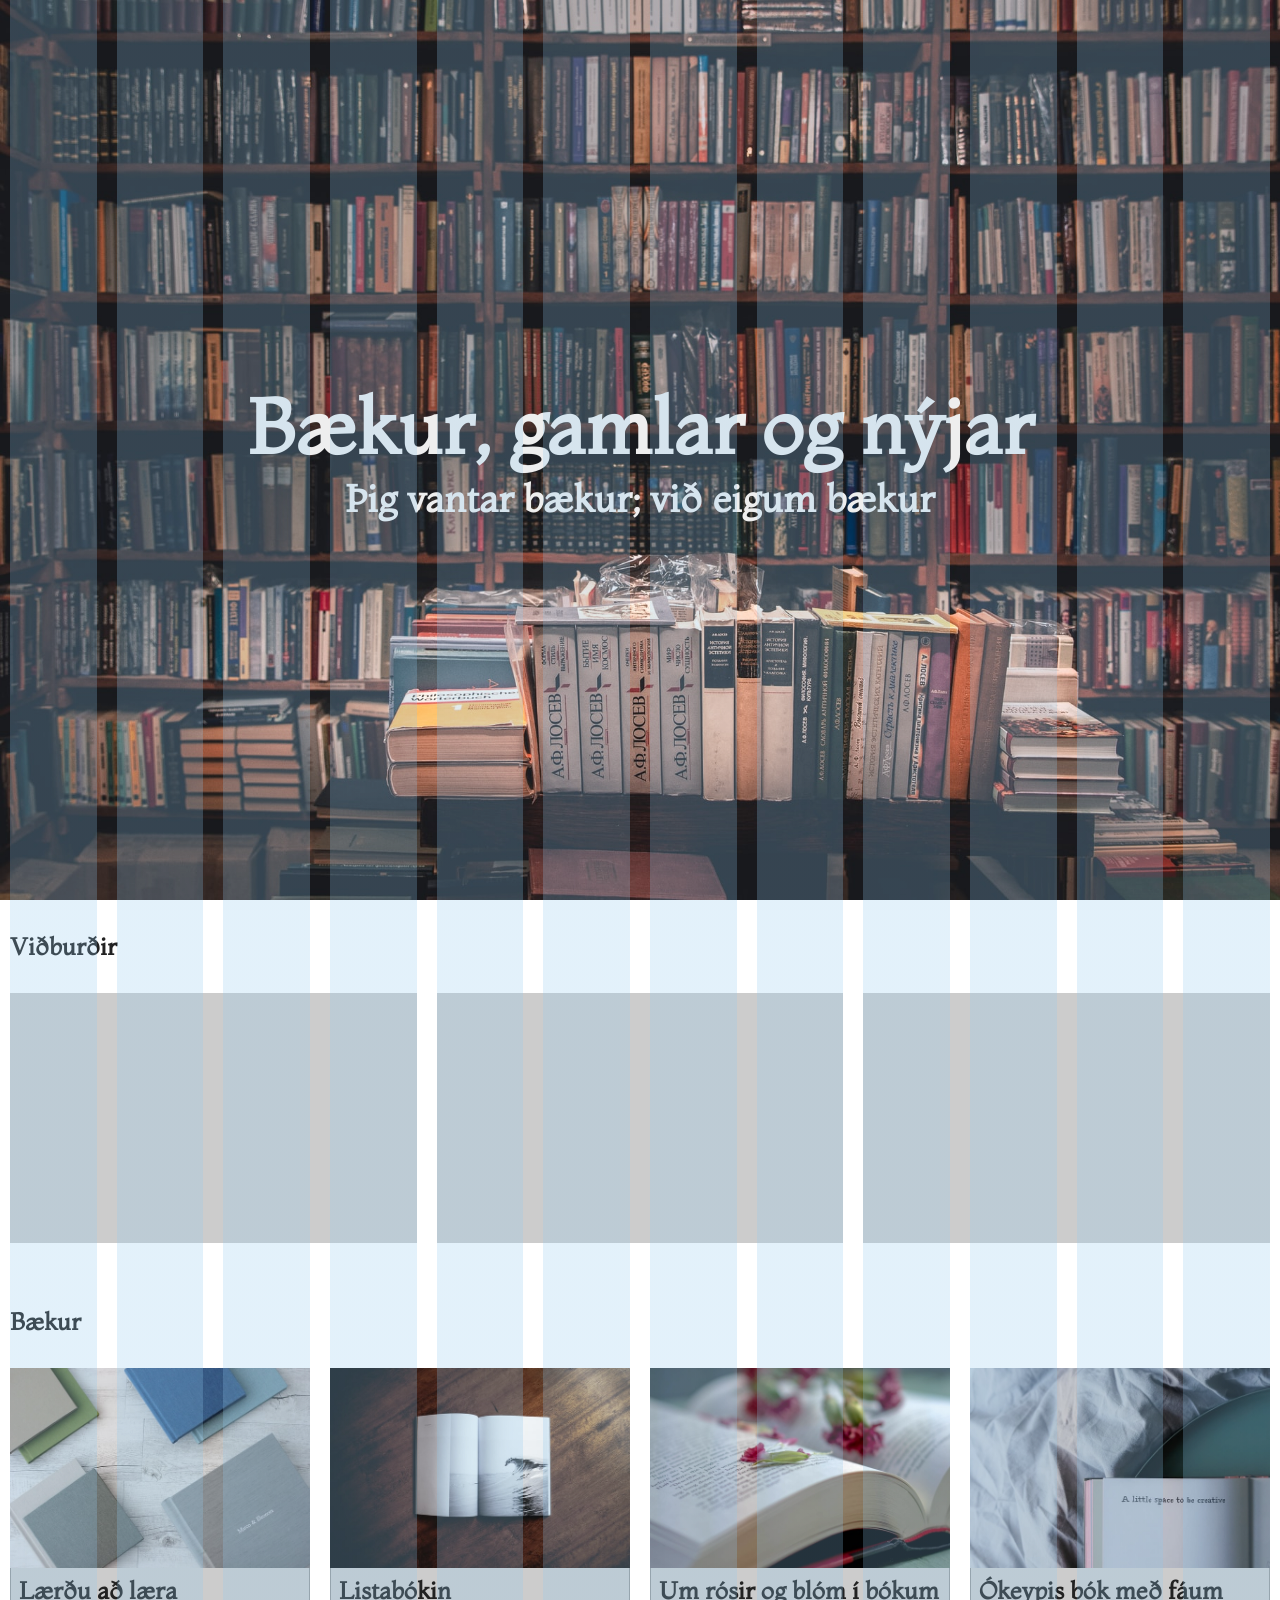
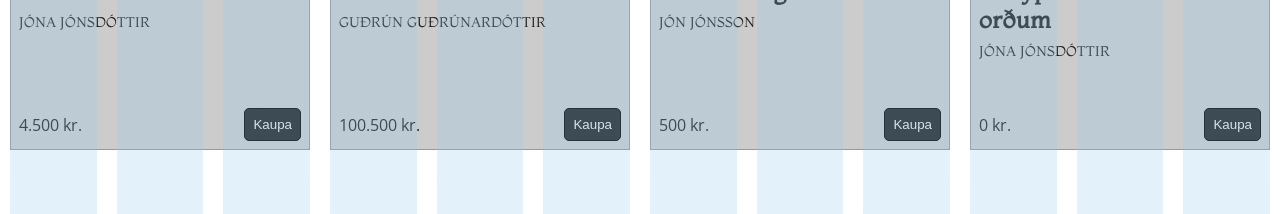
<file: Verkefni/Sýnilausnir/index.html>
<!doctype html>
<html lang="is">
  <head>
    <meta charset="utf-8">
    <meta name="viewport" content="width=device-width, initial-scale=1">
    <title>Verkefni 5—Bókabúðin v2</title>
    <link href="https://fonts.googleapis.com/css2?family=Montaga&family=Open+Sans&display=swap" rel="stylesheet">
    <link rel="stylesheet" href="grid-overlay.css">
    <link rel="stylesheet" href="grid.css">
    <link rel="stylesheet" href="styles.css">
  </head>
  <body>
    <header>
      <div class="content">
        <div class="grid">
          <div class="row">
            <div class="col col-8 offset-col-2">
              <h1>Bækur, gamlar og nýjar</h1>
              <h2>Þig vantar bækur; við eigum bækur</h2>
            </div>
          </div>
        </div>
      </div>
    </header>

    <main>
      <section class="events">
        <div class="grid">

          <div class="row">
            <div class="col col-12 col-md-10 offset-col-md-1">
              <h2>Viðburðir</h2>
            </div>
          </div>
          
          <div class="row">

              <div class="col col-4 col-md-10 offset-col-md-1">
                <section class="event">
                  <div class="card">
                    <div class="front face">
                      <h3>Útgáfuteiti bókarinnar Vaðla­heiðar­vega­vinnu­verkfæra­geymslu­skúr</h3>
                    </div>
                    <div class="back face">
                      <h3>Útgáfuteiti bókarinnar Vaðla­heiðar­vega­vinnu­verkfæra­geymslu­skúr</h3>
                      <p>Mættu í útgáfuteiti nýjustu bókarinnar okkar hjá Bókabúðinni: Vaðla­heiðar­vega­vinnu­verkfæra­geymslu­skúr.</p>
                      <a href="#">Lesa nánar</a>
                    </div>
                  </div>
                </section>
              </div>

              <div class="col col-4 col-md-10 offset-col-md-1">
                <section class="event">
                  <div class="card">
                    <div class="front face">
                      <h3>Fundur</h3>
                    </div>
                    <div class="back face">
                      <h3>Fundur</h3>
                      <p>Fundur um stöðu bóka&shy;búðarinnar.</p>
                      <a href="#">Lesa nánar</a>
                    </div>
                  </div>
                </section>
              </div>
              
              <div class="col col-4 col-md-10 offset-col-md-1">
                <section class="event">
                  <div class="card">
                    <div class="front face">
                      <h3>Opið alla daga</h3>
                    </div>
                    <div class="back face">
                      <h3>Opið alla daga</h3>
                      <ul>
                        <li>Opið 9–19 alla virka daga</li>
                        <li>Opið 10–18 laugardaga</li>
                        <li>Opið 12—16 sunnudaga</li>
                      </ul>
                      <a href="#">Lesa nánar</a>
                    </div>
                  </div>
                </section>
              </div>

          </div>
        </div>
      </section>

      <section class="books">
        <div class="grid">

          <div class="row">
            <div class="col col-12 col-md-10 offset-col-md-1 offset-col-sm-1">
              <h2>Bækur</h2>
            </div>
          </div>

          <div class="row">

            <div class="col col-3 col-md-5 col-sm-10 offset-col-md-1 offset-col-sm-1">
              <section class="book">
                <div class="image"><img src="img/bok1.jpg" alt=""></div>
                <div class="content">
                  <div class="heading">
                    <h3>Lærðu að læra</h3>
                    <h4>Jóna Jónsdóttir</h4>
                  </div>
                  <div class="buy">
                    <span class="price">4.500 kr.</span>
                    <button>Kaupa</button>
                  </div>
                </div>
              </section>
            </div>

            <div class="col col-3 col-md-5 col-sm-10 offset-col-sm-1">
              <section class="book">
                <div class="image"><img src="img/bok2.jpg" alt=""></div>
                <div class="content">
                  <div class="heading">
                    <h3>Listabókin</h3>
                    <h4>Guðrún Guðrúnardóttir</h4>
                  </div>
                  <div class="buy">
                    <span class="price">100.500 kr.</span>
                    <button>Kaupa</button>
                  </div>
                </div>
              </section>
            </div>

            <div class="col col-3 col-md-5 col-sm-10 offset-col-md-1 offset-col-sm-1">
              <section class="book">
                <div class="image"><img src="img/bok3.jpg" alt=""></div>
                <div class="content">
                  <div class="heading">
                    <h3>Um rósir og blóm í bókum</h3>
                    <h4>Jón Jónsson</h4>
                  </div>
                  <div class="buy">
                    <span class="price">500 kr.</span>
                    <button>Kaupa</button>
                  </div>
                </div>
              </section>
            </div>

            <div class="col col-3 col-md-5 col-sm-10 offset-col-sm-1">
              <section class="book">
                <div class="image"><img src="img/bok4.jpg" alt=""></div>
                <div class="content">
                  <div class="heading">
                    <h3>Ókeypis bók með fáum orðum</h3>
                    <h4>Jóna Jónsdóttir</h4>
                  </div>
                  <div class="buy">
                    <span class="price">0 kr.</span>
                    <button>Kaupa</button>
                  </div>
                </div>
              </section>
            </div>
          </div>
        </div>
      </section>
    </main>
  </body>
</html>
</file>
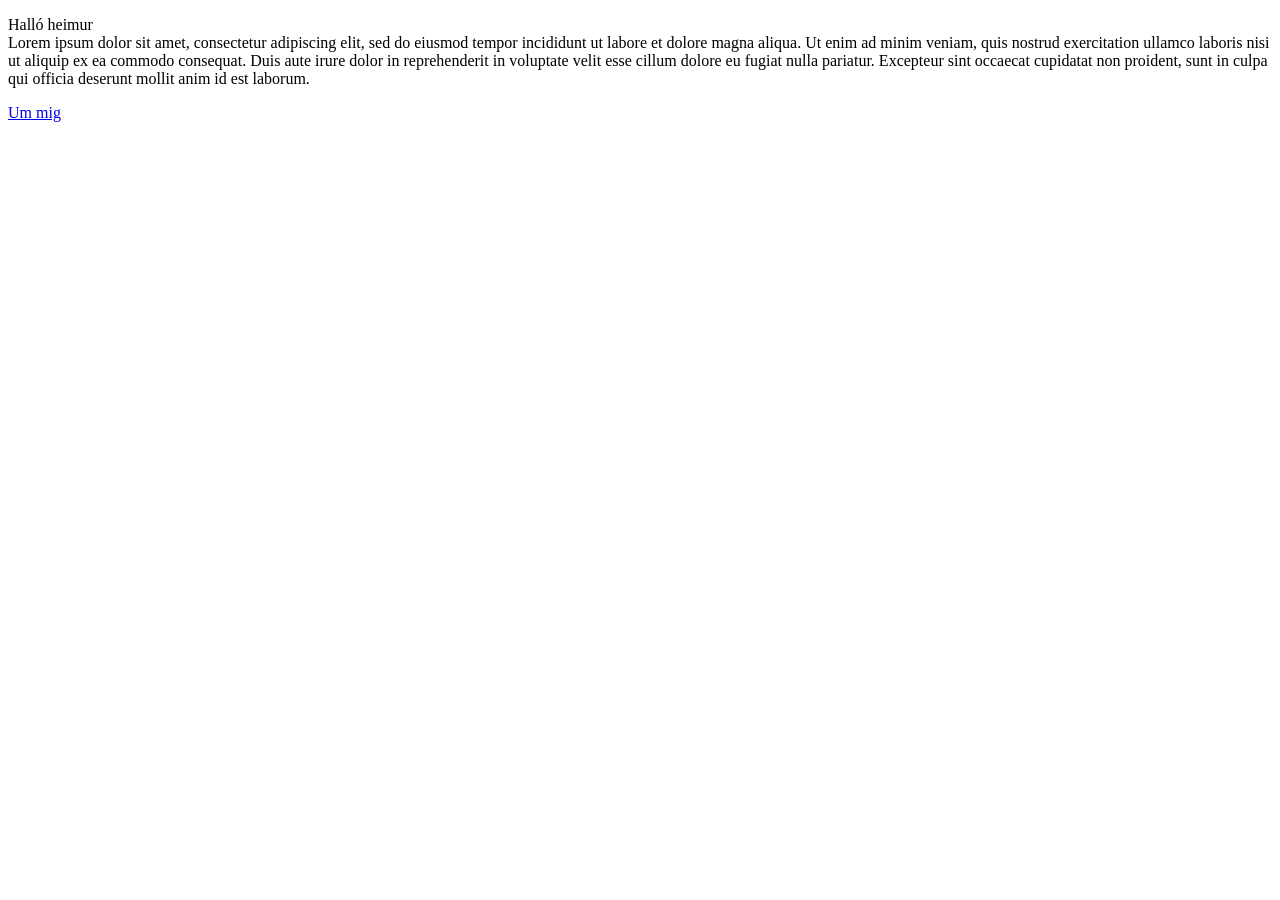
<file: Verkefni/verkefni1/index.html>
<!doctype html>
<html lang="is">
  <head>
    <meta charset="utf-8">
    <title>Halló heimur</title>
  </head>
  <body>
    <p>Halló heimur
      <br>
      Lorem ipsum dolor sit amet, consectetur adipiscing elit, sed do eiusmod tempor incididunt ut labore et dolore magna aliqua. Ut enim ad minim veniam, quis nostrud exercitation ullamco laboris nisi ut aliquip ex ea commodo consequat. Duis aute irure dolor in reprehenderit in voluptate velit esse cillum dolore eu fugiat nulla pariatur. Excepteur sint occaecat cupidatat non proident, sunt in culpa qui officia deserunt mollit anim id est laborum.
    </p>
    
    <a href=about.html> Um mig</a>
  </body>
</html>
</file>
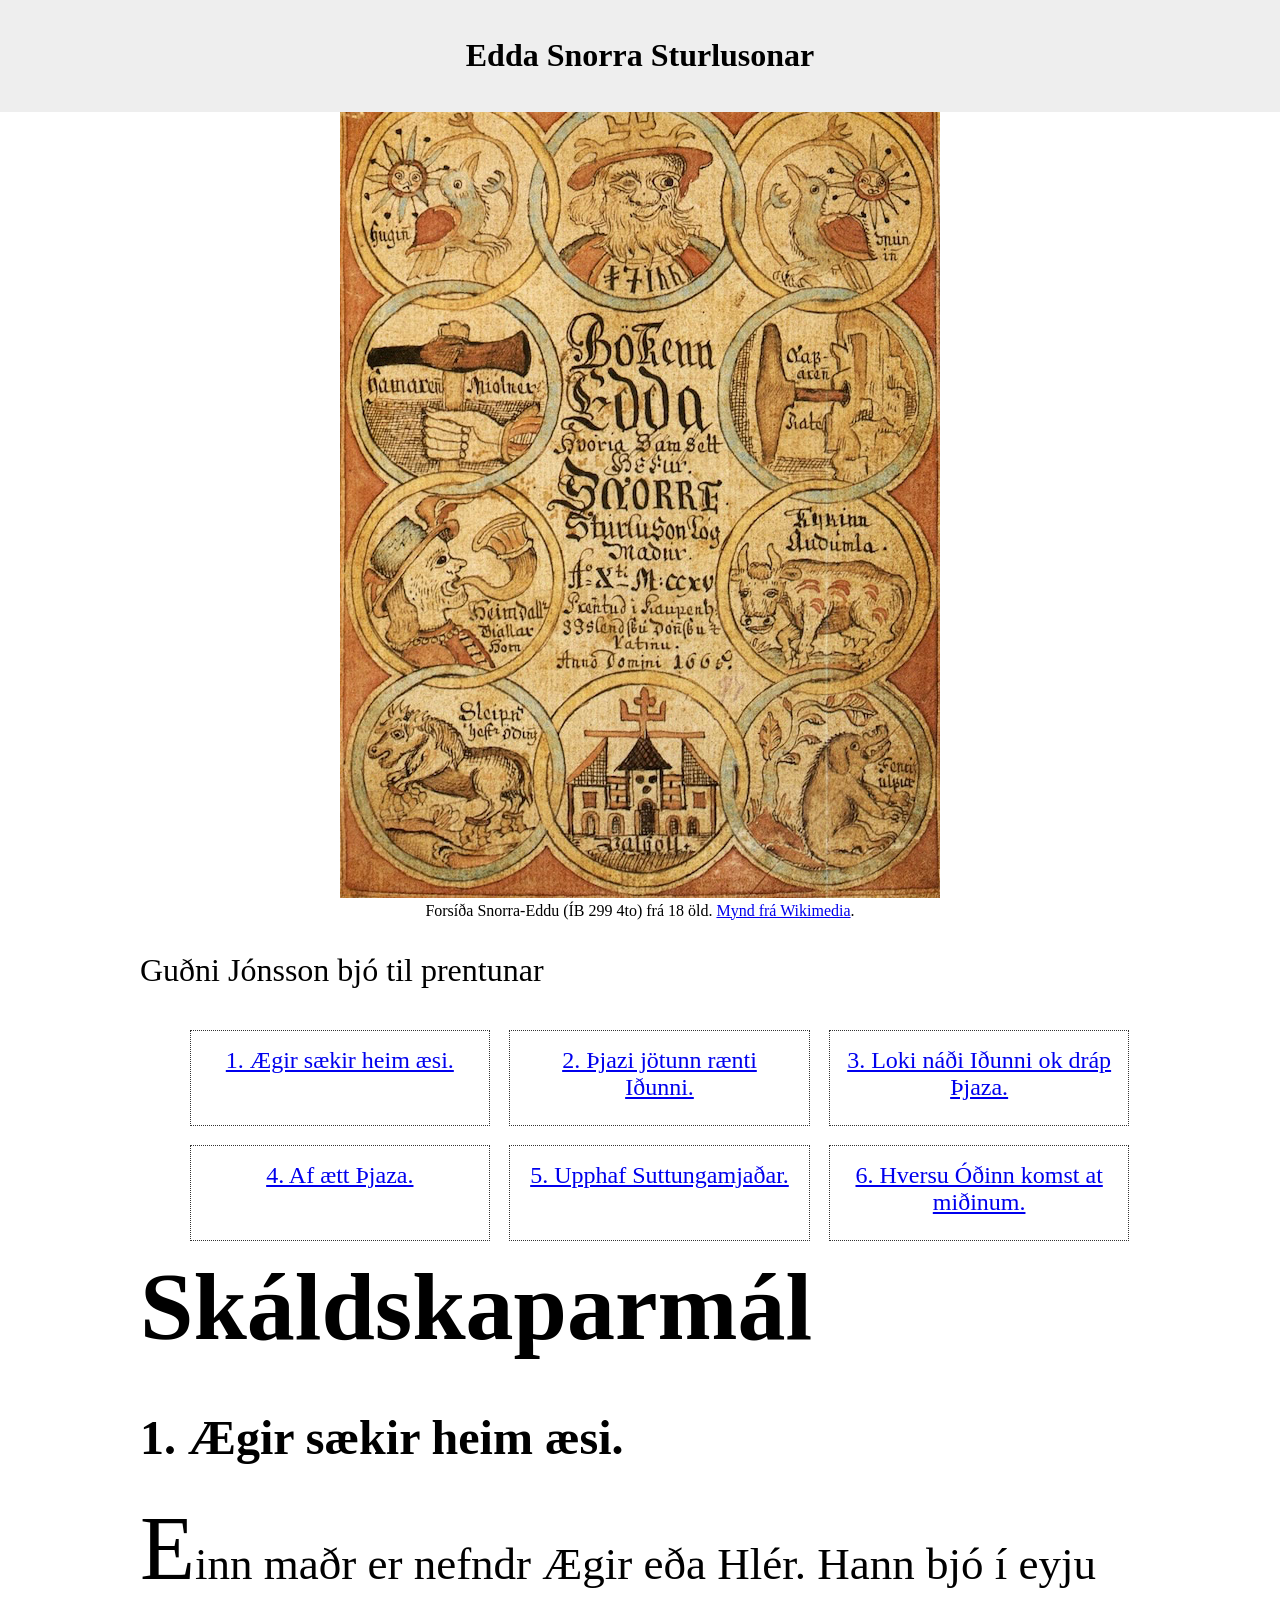
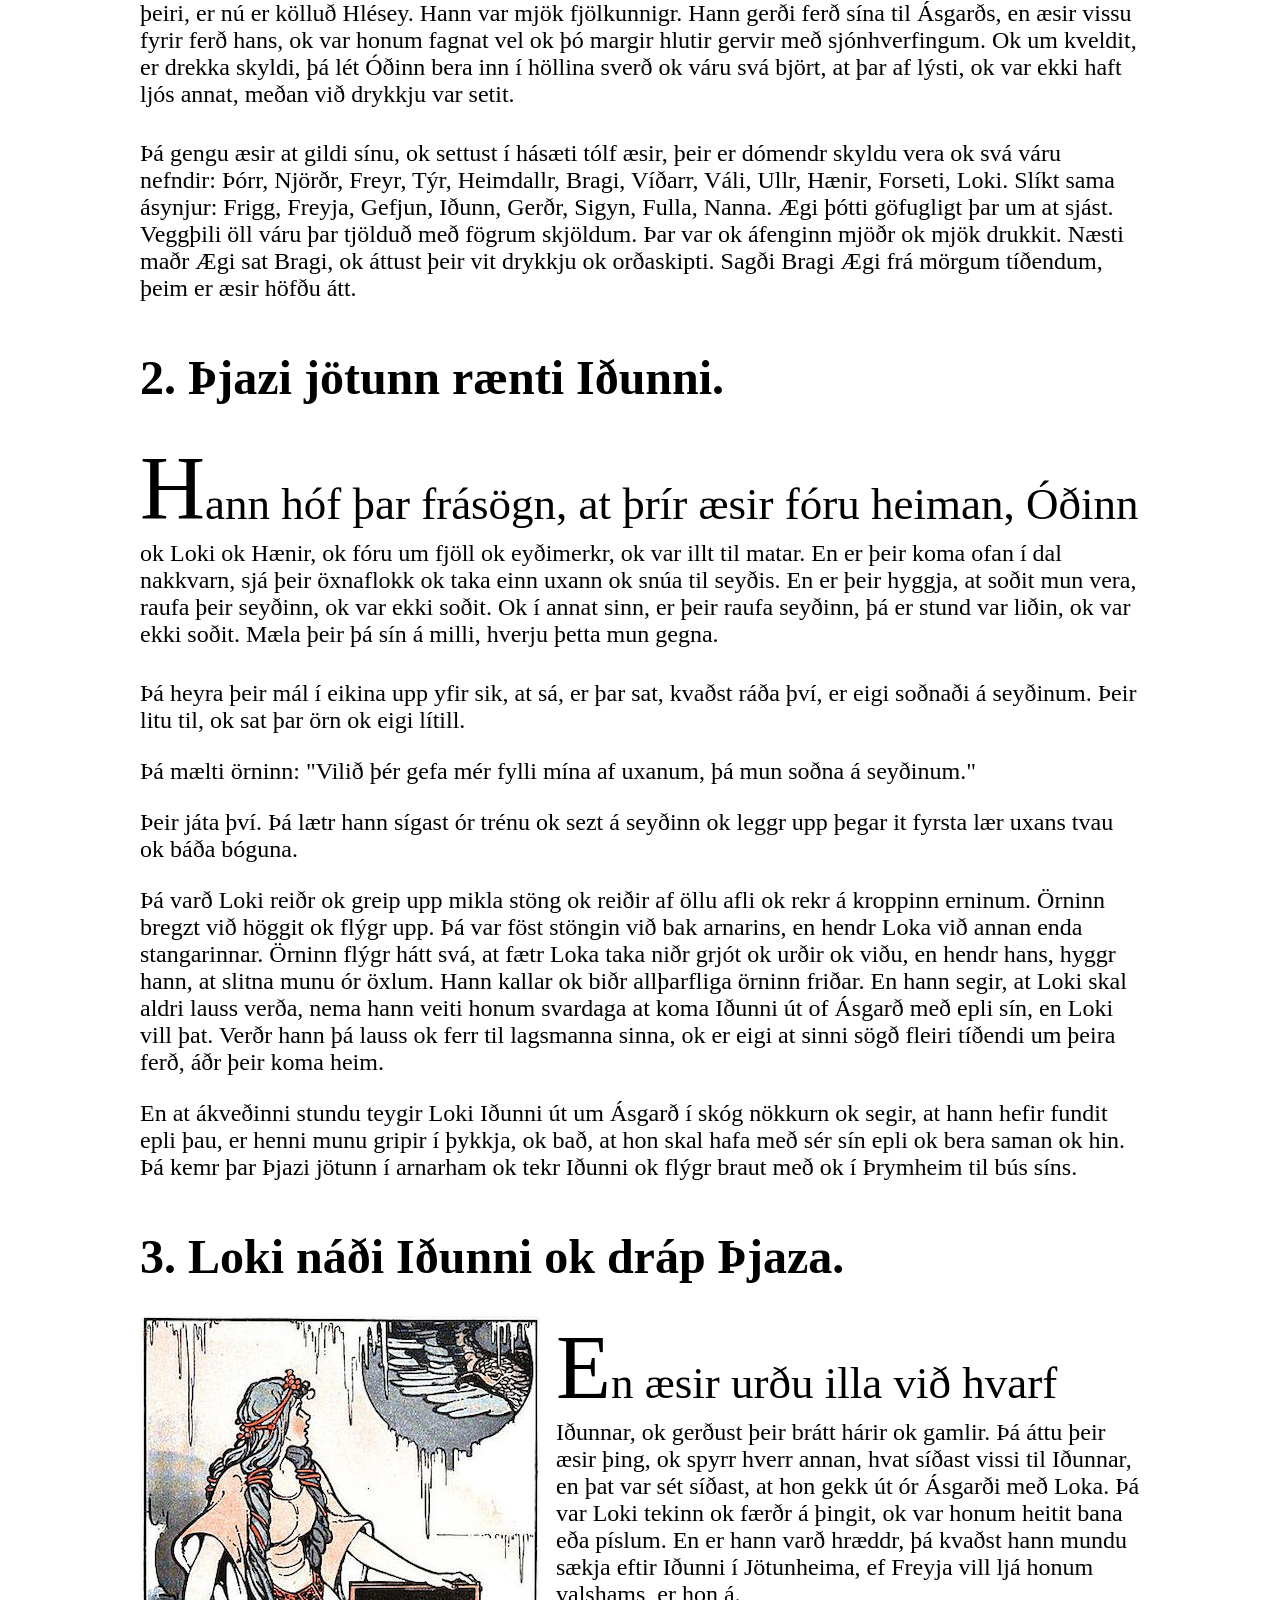
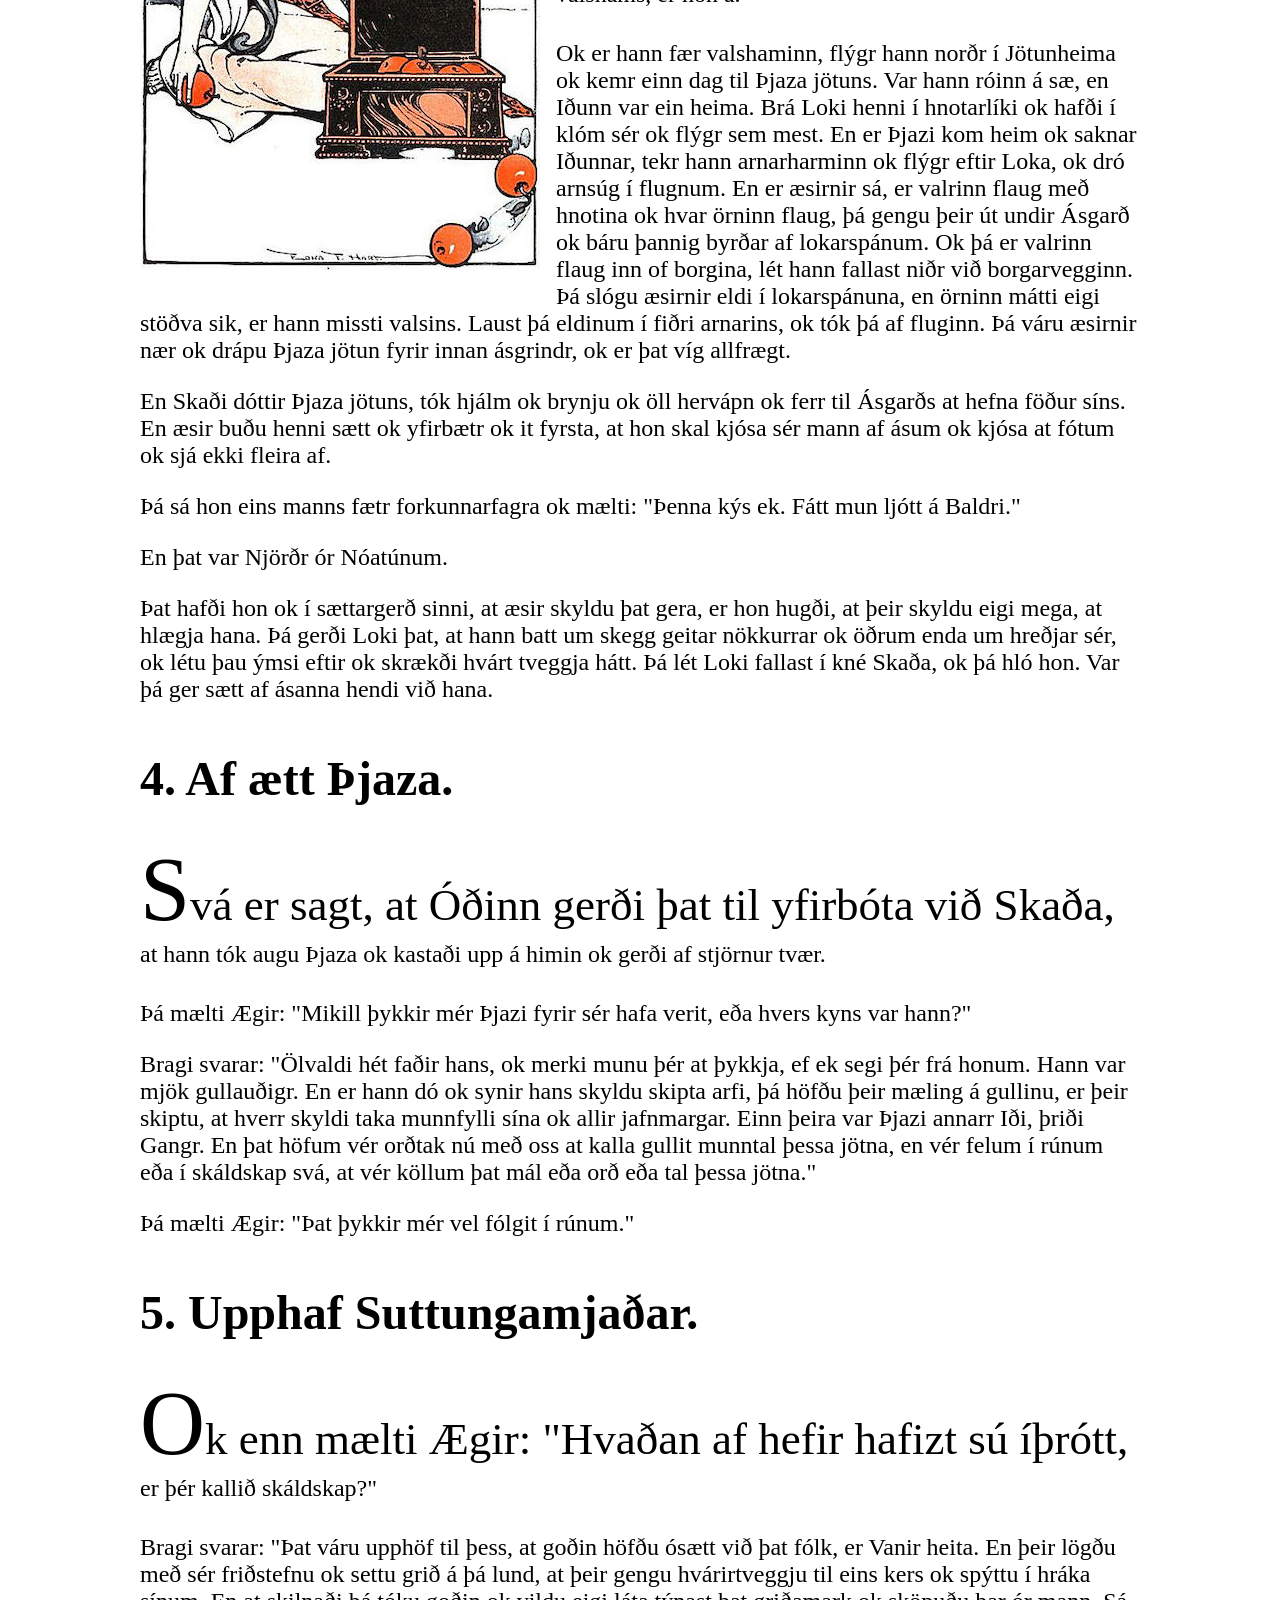
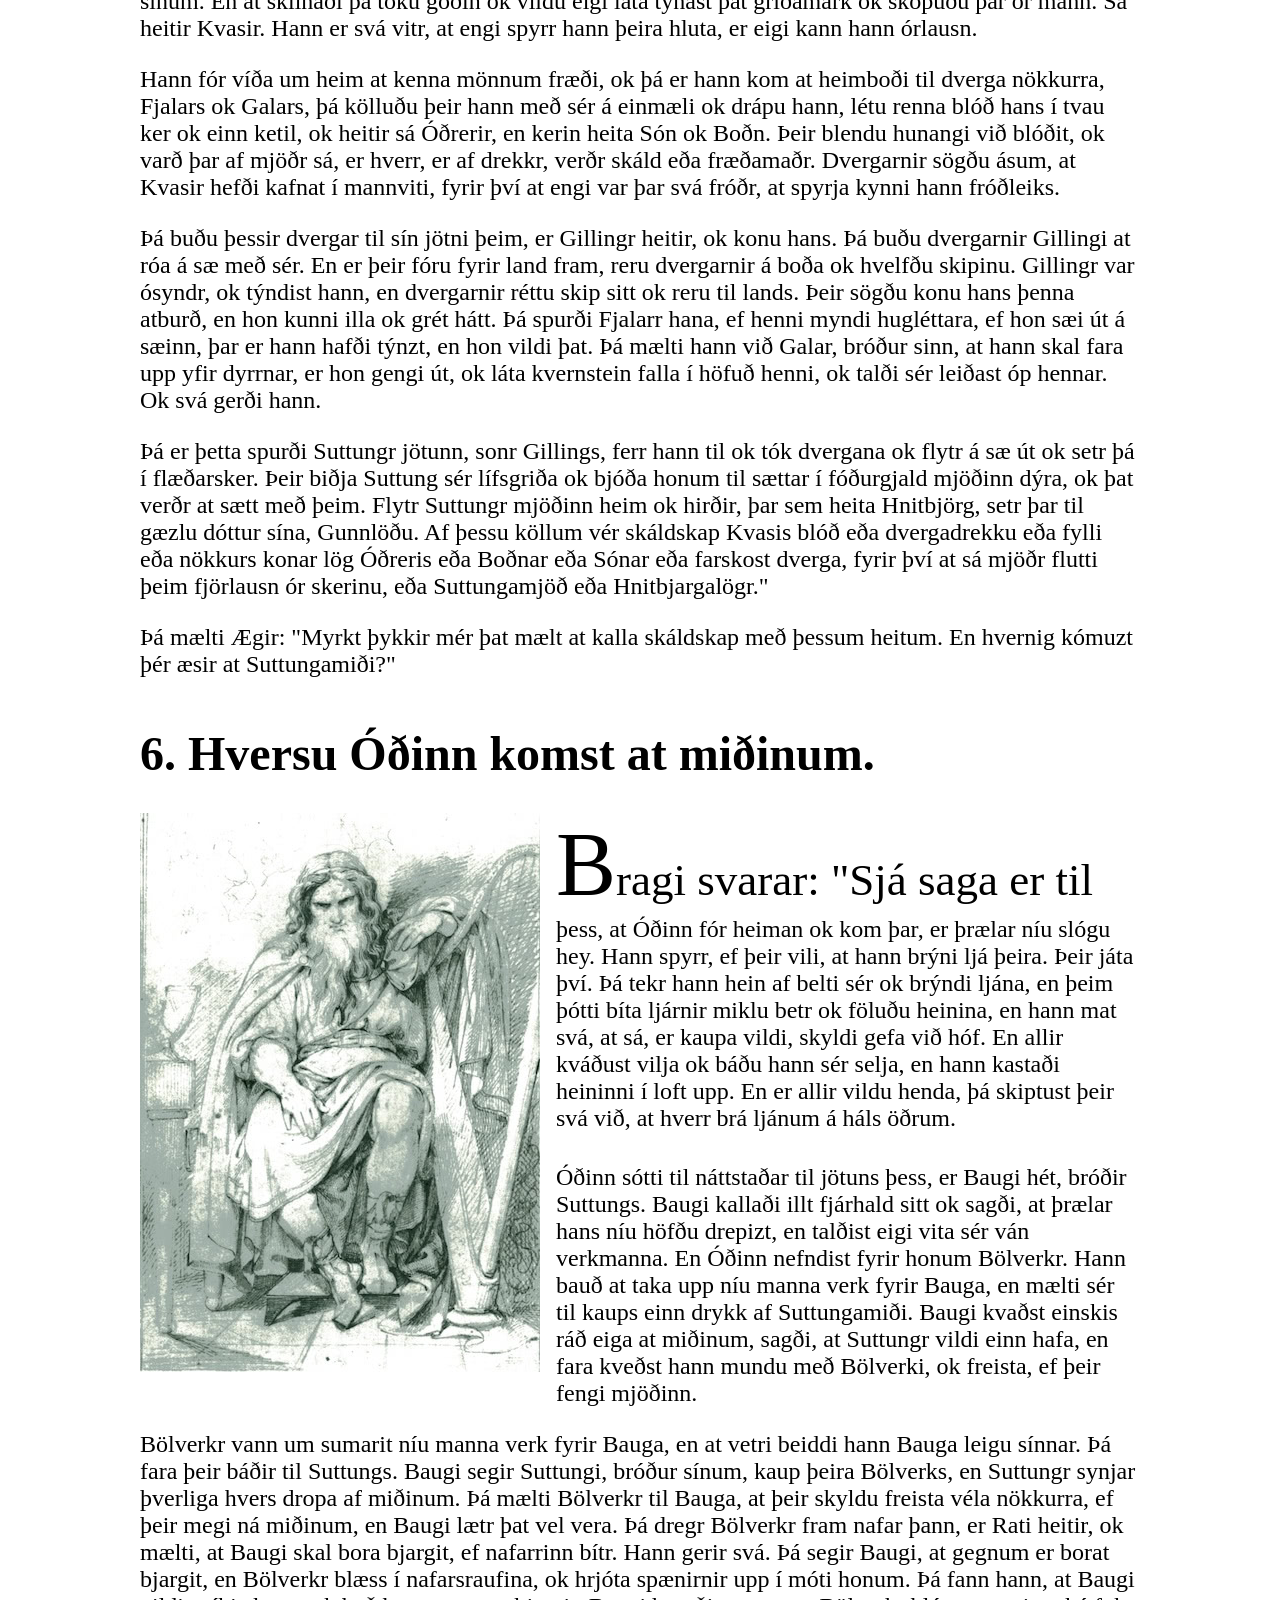
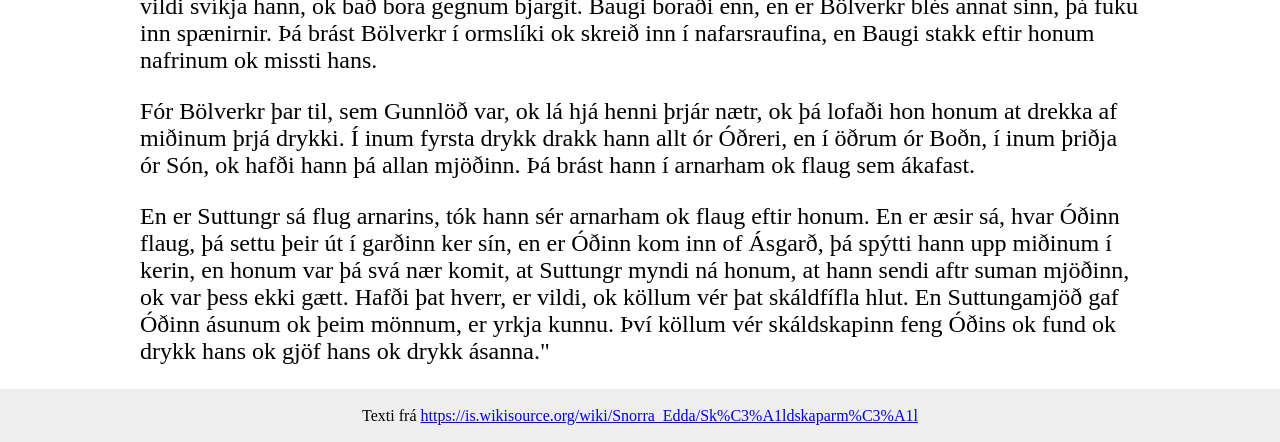
<file: Verkefni/verkefni3/index.html>
<!doctype html>
<html lang="is">
  <head>
    <meta charset="utf-8">
    <title>Edda Snorra Sturlusonar—Skáldskaparmál</title>
    <link rel="stylesheet" href="styles.css">
  </head>
  <body>
    <header>
      <h1>Edda Snorra Sturlusonar</h1>
      <a class="sr-only" href="#efni">Beint í efni</a>
    </header>
    <main>
      <figure>
        <img src="img/edda.jpg" alt="">
        <figcaption>Forsíða Snorra-Eddu (ÍB 299 4to) frá 18 öld. <a href="https://is.wikisource.org/wiki/Snorra_Edda#/media/Mynd:Edda.jpg">Mynd frá Wikimedia</a>.</figcaption>
      </figure>
      <p>Guðni Jónsson bjó til prentunar</p>

      <ul>
        <li><a href="#k1">1. Ægir sækir heim æsi.</a></li>
        <li><a href="#k2">2. Þjazi jötunn rænti Iðunni.</a></li>
        <li><a href="#k3">3. Loki náði Iðunni ok dráp Þjaza.</a></li>
        <li><a href="#k4">4. Af ætt Þjaza.</a></li>
        <li><a href="#k5">5. Upphaf Suttungamjaðar.</a></li>
        <li><a href="#k6">6. Hversu Óðinn komst at miðinum.</a></li>
      </ul>

      <article id="efni">
        <h2>Skáldskaparmál</h2>
        <section id="k1">
          <h3>1. Ægir sækir heim æsi.</h3>
          <p>Einn maðr er nefndr Ægir eða Hlér. Hann bjó í eyju þeiri, er nú er kölluð Hlésey. Hann var mjök fjölkunnigr. Hann gerði ferð sína til Ásgarðs, en æsir vissu fyrir ferð hans, ok var honum fagnat vel ok þó margir hlutir gervir með sjónhverfingum. Ok um kveldit, er drekka skyldi, þá lét Óðinn bera inn í höllina sverð ok váru svá björt, at þar af lýsti, ok var ekki haft ljós annat, meðan við drykkju var setit.</p>
          <p>Þá gengu æsir at gildi sínu, ok settust í hásæti tólf æsir, þeir er dómendr skyldu vera ok svá váru nefndir: Þórr, Njörðr, Freyr, Týr, Heimdallr, Bragi, Víðarr, Váli, Ullr, Hænir, Forseti, Loki. Slíkt sama ásynjur: Frigg, Freyja, Gefjun, Iðunn, Gerðr, Sigyn, Fulla, Nanna. Ægi þótti göfugligt þar um at sjást. Veggþili öll váru þar tjölduð með fögrum skjöldum. Þar var ok áfenginn mjöðr ok mjök drukkit. Næsti maðr Ægi sat Bragi, ok áttust þeir vit drykkju ok orðaskipti. Sagði Bragi Ægi frá mörgum tíðendum, þeim er æsir höfðu átt.</p>
        </section>
        <section id="k2">
          <h3>2. Þjazi jötunn rænti Iðunni.</h3>
          <p>Hann hóf þar frásögn, at þrír æsir fóru heiman, Óðinn ok Loki ok Hænir, ok fóru um fjöll ok eyðimerkr, ok var illt til matar. En er þeir koma ofan í dal nakkvarn, sjá þeir öxnaflokk ok taka einn uxann ok snúa til seyðis. En er þeir hyggja, at soðit mun vera, raufa þeir seyðinn, ok var ekki soðit. Ok í annat sinn, er þeir raufa seyðinn, þá er stund var liðin, ok var ekki soðit. Mæla þeir þá sín á milli, hverju þetta mun gegna.</p>
          <p>Þá heyra þeir mál í eikina upp yfir sik, at sá, er þar sat, kvaðst ráða því, er eigi soðnaði á seyðinum. Þeir litu til, ok sat þar örn ok eigi lítill.</p>
          <p>Þá mælti örninn: "Vilið þér gefa mér fylli mína af uxanum, þá mun soðna á seyðinum."</p>
          <p>Þeir játa því. Þá lætr hann sígast ór trénu ok sezt á seyðinn ok leggr upp þegar it fyrsta lær uxans tvau ok báða bóguna.</p>
          <p>Þá varð Loki reiðr ok greip upp mikla stöng ok reiðir af öllu afli ok rekr á kroppinn erninum. Örninn bregzt við höggit ok flýgr upp. Þá var föst stöngin við bak arnarins, en hendr Loka við annan enda stangarinnar. Örninn flýgr hátt svá, at fætr Loka taka niðr grjót ok urðir ok viðu, en hendr hans, hyggr hann, at slitna munu ór öxlum. Hann kallar ok biðr allþarfliga örninn friðar. En hann segir, at Loki skal aldri lauss verða, nema hann veiti honum svardaga at koma Iðunni út of Ásgarð með epli sín, en Loki vill þat. Verðr hann þá lauss ok ferr til lagsmanna sinna, ok er eigi at sinni sögð fleiri tíðendi um þeira ferð, áðr þeir koma heim.</p>
          <p>En at ákveðinni stundu teygir Loki Iðunni út um Ásgarð í skóg nökkurn ok segir, at hann hefir fundit epli þau, er henni munu gripir í þykkja, ok bað, at hon skal hafa með sér sín epli ok bera saman ok hin. Þá kemr þar Þjazi jötunn í arnarham ok tekr Iðunni ok flýgr braut með ok í Þrymheim til bús síns.</p>
        </section>
        <section id="k3">
          <h3>3. Loki náði Iðunni ok dráp Þjaza.</h3>
          <img src="img/idunn.jpg" alt="">
          <p>En æsir urðu illa við hvarf Iðunnar, ok gerðust þeir brátt hárir ok gamlir. Þá áttu þeir æsir þing, ok spyrr hverr annan, hvat síðast vissi til Iðunnar, en þat var sét síðast, at hon gekk út ór Ásgarði með Loka. Þá var Loki tekinn ok færðr á þingit, ok var honum heitit bana eða píslum. En er hann varð hræddr, þá kvaðst hann mundu sækja eftir Iðunni í Jötunheima, ef Freyja vill ljá honum valshams, er hon á.</p>
          <p>Ok er hann fær valshaminn, flýgr hann norðr í Jötunheima ok kemr einn dag til Þjaza jötuns. Var hann róinn á sæ, en Iðunn var ein heima. Brá Loki henni í hnotarlíki ok hafði í klóm sér ok flýgr sem mest. En er Þjazi kom heim ok saknar Iðunnar, tekr hann arnarharminn ok flýgr eftir Loka, ok dró arnsúg í flugnum. En er æsirnir sá, er valrinn flaug með hnotina ok hvar örninn flaug, þá gengu þeir út undir Ásgarð ok báru þannig byrðar af lokarspánum. Ok þá er valrinn flaug inn of borgina, lét hann fallast niðr við borgarvegginn. Þá slógu æsirnir eldi í lokarspánuna, en örninn mátti eigi stöðva sik, er hann missti valsins. Laust þá eldinum í fiðri arnarins, ok tók þá af fluginn. Þá váru æsirnir nær ok drápu Þjaza jötun fyrir innan ásgrindr, ok er þat víg allfrægt.</p>
          <p>En Skaði dóttir Þjaza jötuns, tók hjálm ok brynju ok öll hervápn ok ferr til Ásgarðs at hefna föður síns. En æsir buðu henni sætt ok yfirbætr ok it fyrsta, at hon skal kjósa sér mann af ásum ok kjósa at fótum ok sjá ekki fleira af.</p>
          <p>Þá sá hon eins manns fætr forkunnarfagra ok mælti: "Þenna kýs ek. Fátt mun ljótt á Baldri."</p>
          <p>En þat var Njörðr ór Nóatúnum.</p>
          <p>Þat hafði hon ok í sættargerð sinni, at æsir skyldu þat gera, er hon hugði, at þeir skyldu eigi mega, at hlægja hana. Þá gerði Loki þat, at hann batt um skegg geitar nökkurrar ok öðrum enda um hreðjar sér, ok létu þau ýmsi eftir ok skrækði hvárt tveggja hátt. Þá lét Loki fallast í kné Skaða, ok þá hló hon. Var þá ger sætt af ásanna hendi við hana.</p>
        </section>
        <section id="k4">
          <h3>4. Af ætt Þjaza.</h3>
          <p>Svá er sagt, at Óðinn gerði þat til yfirbóta við Skaða, at hann tók augu Þjaza ok kastaði upp á himin ok gerði af stjörnur tvær.</p>
          <p>Þá mælti Ægir: "Mikill þykkir mér Þjazi fyrir sér hafa verit, eða hvers kyns var hann?"</p>
          <p>Bragi svarar: "Ölvaldi hét faðir hans, ok merki munu þér at þykkja, ef ek segi þér frá honum. Hann var mjök gullauðigr. En er hann dó ok synir hans skyldu skipta arfi, þá höfðu þeir mæling á gullinu, er þeir skiptu, at hverr skyldi taka munnfylli sína ok allir jafnmargar. Einn þeira var Þjazi annarr Iði, þriði Gangr. En þat höfum vér orðtak nú með oss at kalla gullit munntal þessa jötna, en vér felum í rúnum eða í skáldskap svá, at vér köllum þat mál eða orð eða tal þessa jötna."</p>
          <p>Þá mælti Ægir: "Þat þykkir mér vel fólgit í rúnum."</p>
        </section>
        <section id="k5">
          <h3>5. Upphaf Suttungamjaðar.</h3>
          <p>Ok enn mælti Ægir: "Hvaðan af hefir hafizt sú íþrótt, er þér kallið skáldskap?"</p>
          <p>Bragi svarar: "Þat váru upphöf til þess, at goðin höfðu ósætt við þat fólk, er Vanir heita. En þeir lögðu með sér friðstefnu ok settu grið á þá lund, at þeir gengu hvárirtveggju til eins kers ok spýttu í hráka sínum. En at skilnaði þá tóku goðin ok vildu eigi láta týnast þat griðamark ok sköpuðu þar ór mann. Sá heitir Kvasir. Hann er svá vitr, at engi spyrr hann þeira hluta, er eigi kann hann órlausn.</p>
          <p>Hann fór víða um heim at kenna mönnum fræði, ok þá er hann kom at heimboði til dverga nökkurra, Fjalars ok Galars, þá kölluðu þeir hann með sér á einmæli ok drápu hann, létu renna blóð hans í tvau ker ok einn ketil, ok heitir sá Óðrerir, en kerin heita Són ok Boðn. Þeir blendu hunangi við blóðit, ok varð þar af mjöðr sá, er hverr, er af drekkr, verðr skáld eða fræðamaðr. Dvergarnir sögðu ásum, at Kvasir hefði kafnat í mannviti, fyrir því at engi var þar svá fróðr, at spyrja kynni hann fróðleiks.</p>
          <p>Þá buðu þessir dvergar til sín jötni þeim, er Gillingr heitir, ok konu hans. Þá buðu dvergarnir Gillingi at róa á sæ með sér. En er þeir fóru fyrir land fram, reru dvergarnir á boða ok hvelfðu skipinu. Gillingr var ósyndr, ok týndist hann, en dvergarnir réttu skip sitt ok reru til lands. Þeir sögðu konu hans þenna atburð, en hon kunni illa ok grét hátt. Þá spurði Fjalarr hana, ef henni myndi hugléttara, ef hon sæi út á sæinn, þar er hann hafði týnzt, en hon vildi þat. Þá mælti hann við Galar, bróður sinn, at hann skal fara upp yfir dyrrnar, er hon gengi út, ok láta kvernstein falla í höfuð henni, ok talði sér leiðast óp hennar. Ok svá gerði hann.</p>
          <p>Þá er þetta spurði Suttungr jötunn, sonr Gillings, ferr hann til ok tók dvergana ok flytr á sæ út ok setr þá í flæðarsker. Þeir biðja Suttung sér lífsgriða ok bjóða honum til sættar í fóðurgjald mjöðinn dýra, ok þat verðr at sætt með þeim. Flytr Suttungr mjöðinn heim ok hirðir, þar sem heita Hnitbjörg, setr þar til gæzlu dóttur sína, Gunnlöðu. Af þessu köllum vér skáldskap Kvasis blóð eða dvergadrekku eða fylli eða nökkurs konar lög Óðreris eða Boðnar eða Sónar eða farskost dverga, fyrir því at sá mjöðr flutti þeim fjörlausn ór skerinu, eða Suttungamjöð eða Hnitbjargalögr."</p>
          <p>Þá mælti Ægir: "Myrkt þykkir mér þat mælt at kalla skáldskap með þessum heitum. En hvernig kómuzt þér æsir at Suttungamiði?"</p>
        </section>
        <section id="k6">
          <h3>6. Hversu Óðinn komst at miðinum.</h3>
          <img src="img/bragi.jpg" alt="">
          <p>Bragi svarar: "Sjá saga er til þess, at Óðinn fór heiman ok kom þar, er þrælar níu slógu hey. Hann spyrr, ef þeir vili, at hann brýni ljá þeira. Þeir játa því. Þá tekr hann hein af belti sér ok brýndi ljána, en þeim þótti bíta ljárnir miklu betr ok föluðu heinina, en hann mat svá, at sá, er kaupa vildi, skyldi gefa við hóf. En allir kváðust vilja ok báðu hann sér selja, en hann kastaði heininni í loft upp. En er allir vildu henda, þá skiptust þeir svá við, at hverr brá ljánum á háls öðrum.</p>
          <p>Óðinn sótti til náttstaðar til jötuns þess, er Baugi hét, bróðir Suttungs. Baugi kallaði illt fjárhald sitt ok sagði, at þrælar hans níu höfðu drepizt, en talðist eigi vita sér ván verkmanna. En Óðinn nefndist fyrir honum Bölverkr. Hann bauð at taka upp níu manna verk fyrir Bauga, en mælti sér til kaups einn drykk af Suttungamiði. Baugi kvaðst einskis ráð eiga at miðinum, sagði, at Suttungr vildi einn hafa, en fara kveðst hann mundu með Bölverki, ok freista, ef þeir fengi mjöðinn.</p>
          <p>Bölverkr vann um sumarit níu manna verk fyrir Bauga, en at vetri beiddi hann Bauga leigu sínnar. Þá fara þeir báðir til Suttungs. Baugi segir Suttungi, bróður sínum, kaup þeira Bölverks, en Suttungr synjar þverliga hvers dropa af miðinum. Þá mælti Bölverkr til Bauga, at þeir skyldu freista véla nökkurra, ef þeir megi ná miðinum, en Baugi lætr þat vel vera. Þá dregr Bölverkr fram nafar þann, er Rati heitir, ok mælti, at Baugi skal bora bjargit, ef nafarrinn bítr. Hann gerir svá. Þá segir Baugi, at gegnum er borat bjargit, en Bölverkr blæss í nafarsraufina, ok hrjóta spænirnir upp í móti honum. Þá fann hann, at Baugi vildi svíkja hann, ok bað bora gegnum bjargit. Baugi boraði enn, en er Bölverkr blés annat sinn, þá fuku inn spænirnir. Þá brást Bölverkr í ormslíki ok skreið inn í nafarsraufina, en Baugi stakk eftir honum nafrinum ok missti hans.</p>
          <p>Fór Bölverkr þar til, sem Gunnlöð var, ok lá hjá henni þrjár nætr, ok þá lofaði hon honum at drekka af miðinum þrjá drykki. Í inum fyrsta drykk drakk hann allt ór Óðreri, en í öðrum ór Boðn, í inum þriðja ór Són, ok hafði hann þá allan mjöðinn. Þá brást hann í arnarham ok flaug sem ákafast.</p>
          <p>En er Suttungr sá flug arnarins, tók hann sér arnarham ok flaug eftir honum. En er æsir sá, hvar Óðinn flaug, þá settu þeir út í garðinn ker sín, en er Óðinn kom inn of Ásgarð, þá spýtti hann upp miðinum í kerin, en honum var þá svá nær komit, at Suttungr myndi ná honum, at hann sendi aftr suman mjöðinn, ok var þess ekki gætt. Hafði þat hverr, er vildi, ok köllum vér þat skáldfífla hlut. En Suttungamjöð gaf Óðinn ásunum ok þeim mönnum, er yrkja kunnu. Því köllum vér skáldskapinn feng Óðins ok fund ok drykk hans ok gjöf hans ok drykk ásanna."</p>
        </section>
      </article>
    </main>
    <footer>
      <p>Texti frá <a href="https://is.wikisource.org/wiki/Snorra_Edda/Sk%C3%A1ldskaparm%C3%A1l">https://is.wikisource.org/wiki/Snorra_Edda/Sk%C3%A1ldskaparm%C3%A1l</a></p>
    </footer>
  </body>
</html>
</file>
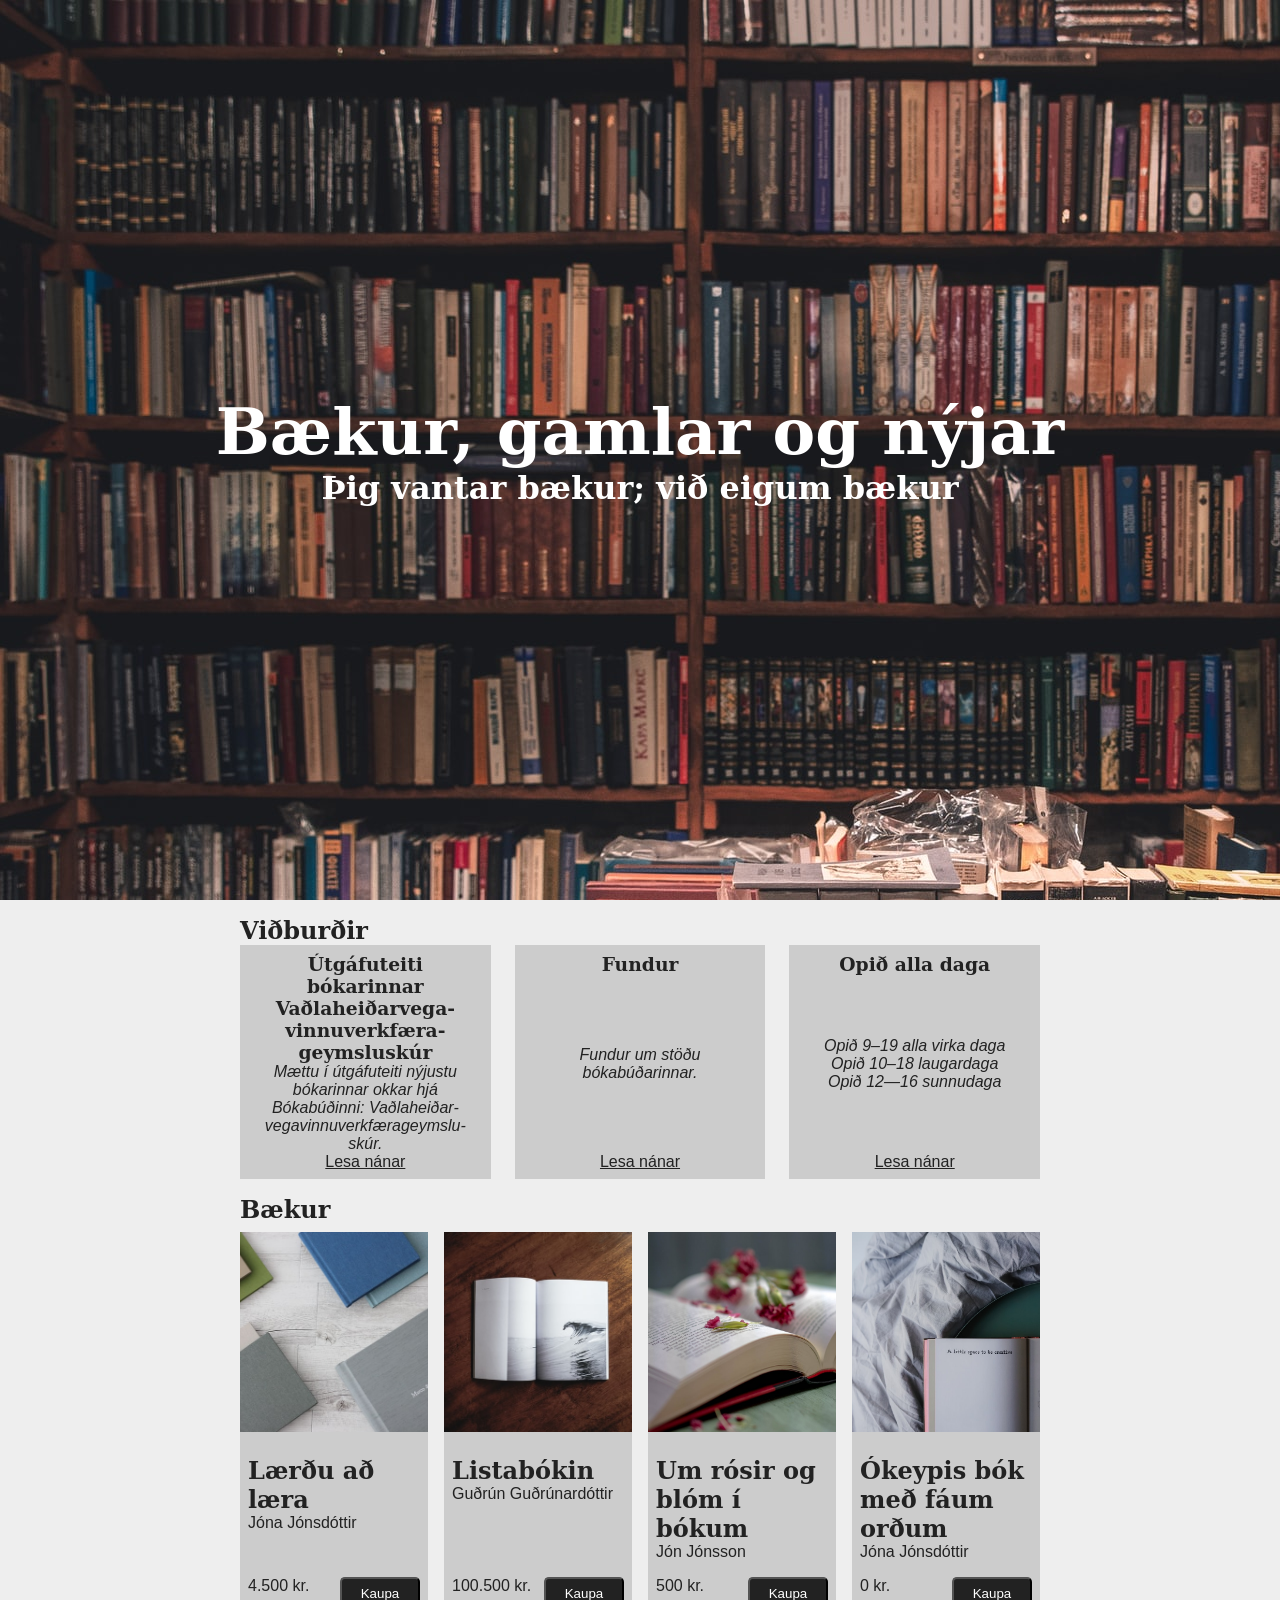
<file: Verkefni/verkefni4/index.html>
<!doctype html>
<html lang="is">
  <head>
    <meta charset="utf-8">
    <title>Verkefni 4—Bókabúðin</title>
    <link rel="stylesheet" href="styles.css">
  </head>
  <body>
    <!--
      Hér vantar helling af div'um, sections, spans og hvað og hvað
      Byrjið á að vinna í einu svæði í einu, bætið við elementum utan um efni og ekki hika við
      að bæta við fleiri elementum. Munið að element verða að flex items, svo ef við viljum að
      margir hlutir verði að einu flex item getum við sett element utan um.
    -->
    <header>
        <h1>Bækur, gamlar og nýjar</h1>
        <h2>Þig vantar bækur; við eigum bækur</h2>
    </header>

    <main>
      <h2>Viðburðir</h2>
      <div id="events">
        <div class="event event1">
          <h3>
            Útgáfuteiti bókarinnar Vaðlaheiðarvega- vinnuverkfæra- geymsluskúr
          </h3>
          <p class="italic">Mættu í útgáfuteiti nýjustu bókarinnar okkar hjá Bókabúðinni: Vaðlaheiðar- vegavinnuverkfærageymslu- skúr.</p>
          <a href="#">Lesa nánar</a>
        </div>

        <div class="event">
          <h3>Fundur</h3>
          <p class="italic">Fundur um stöðu bókabúðarinnar.</p>
          <a href="#">Lesa nánar</a>
        </div>    
        
        <div class="event event3">
          <h3>  Opið alla daga </h3>
          <div class="timar">
            <p class="italic">Opið 9–19 alla virka daga</p>
            <p class="italic">Opið 10–18 laugardaga</p>
            <p class="italic">Opið 12—16 sunnudaga</p>
          </div>
          <a href="#">Lesa nánar</a>
        </div>
      </div>
      
      <h2>Bækur</h2>
      <div id="books">
        <div class="book book1">
          <img src="img/bok1.jpg" alt="">
          <div class="text">
            <h2>Lærðu að læra</h2>
            <p >Jóna Jónsdóttir</p>
          </div>
          <div class="verd">
            <p>4.500 kr.</p>
            <button>Kaupa</button>
          </div>  
        </div>

        <div class="book">
          <img src="img/bok2.jpg" alt="">
          <div class="text">
            <h2>Listabókin</h2>
            <p>Guðrún Guðrúnardóttir</p>
          </div>
          <div class="verd"> 
            <p>100.500 kr.<p>
            <button>Kaupa</button>
          </div>
        </div>

        <div class="book">
          <img src="img/bok3.jpg" alt="">
          <div class="text">
            <h2>Um rósir og blóm í bókum</h2>
            <p>Jón Jónsson</p>
          </div>
          <div class="verd">
            <p>500 kr.</p>
            <button>Kaupa</button>
          </div>
        </div>

        <div class="book book4">
          <img src="img/bok4.jpg" alt="">
          <div class="text">
            <h2>Ókeypis bók með fáum orðum</h2> 
            <p>Jóna Jónsdóttir</p>
          </div>
          <div class="verd">
            <p>0 kr.<p>
            <button>Kaupa</button>
          </div>
        </div>
      </div>  
    </main>
  </body>
</html>
</file>
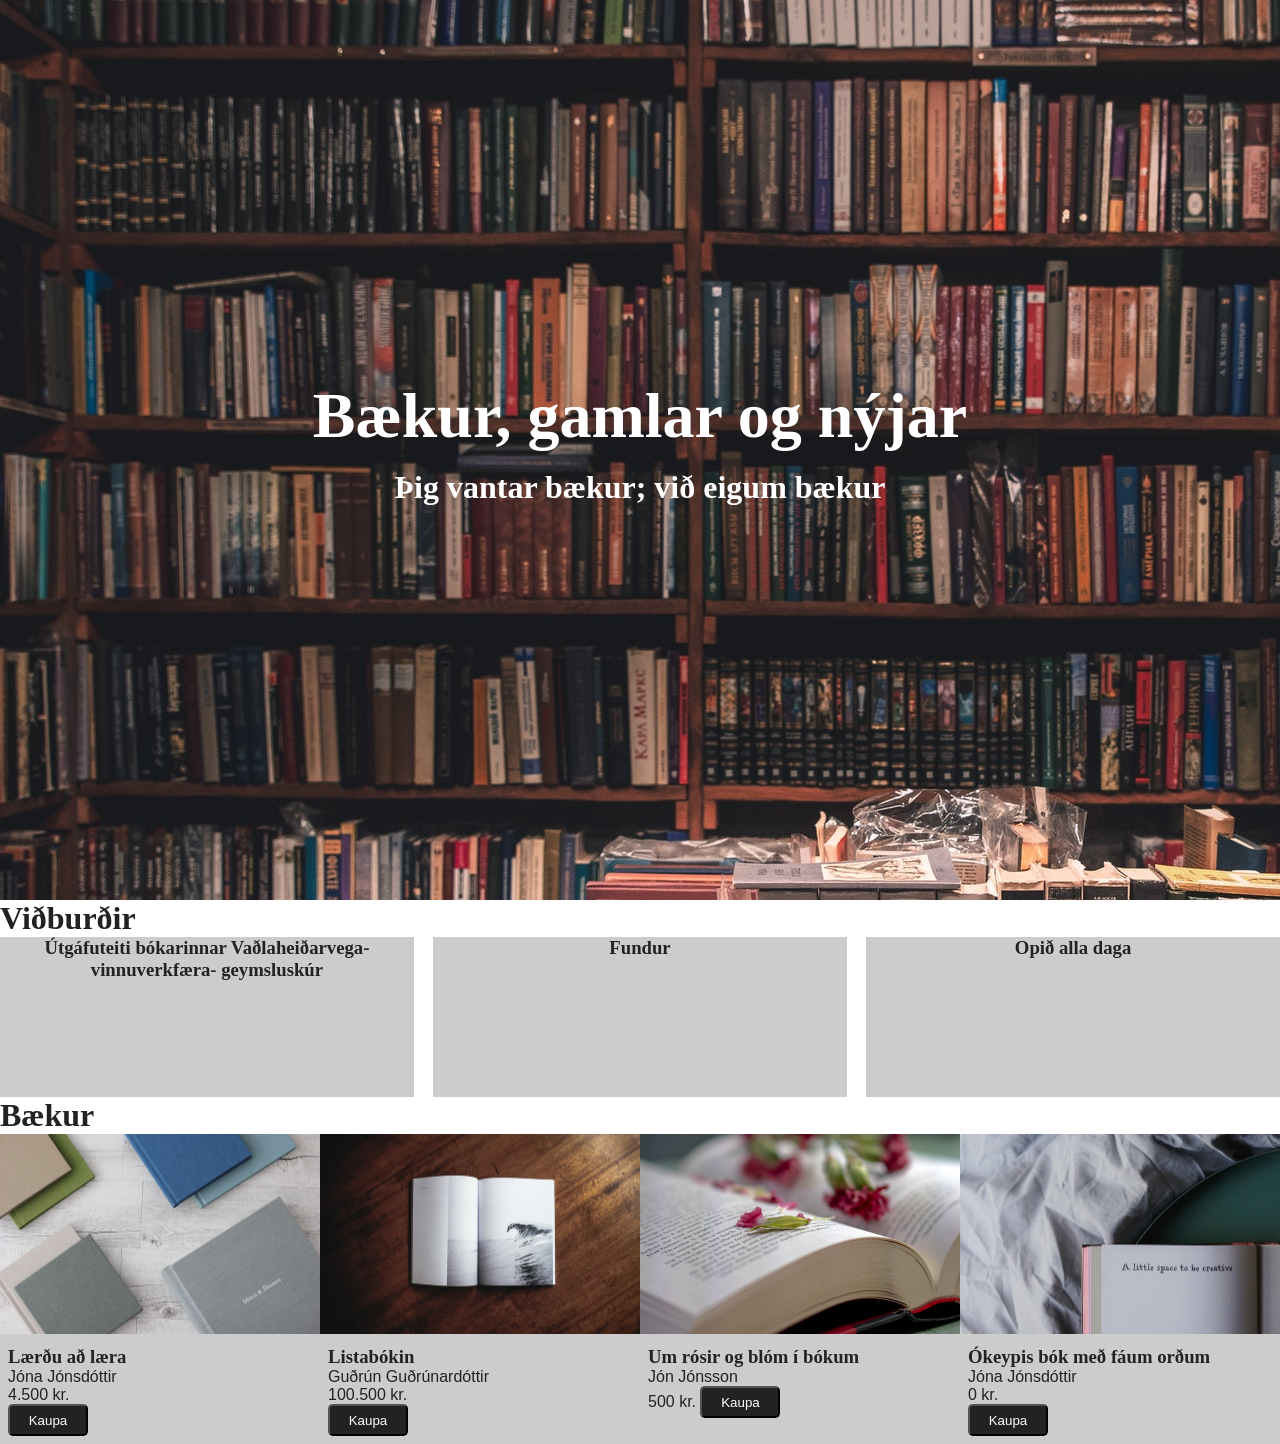
<file: Verkefni/verkefni5/index.html>
<!doctype html>
<html lang="is">
  <head>
    <meta charset="utf-8">
    <meta name="viewport" content="width=device-width, initial-scale=1 ,shrink-to-fit = no">
    <title>Verkefni 5—Bókabúðin v2</title>
    <link rel="stylesheet" href="grid.css">
    <link rel="stylesheet" href="styles.css">
  </head>
  <body>
    <!--
      Sama og með v4:
      Hér vantar helling af div'um, sections og þannig. Virkni innan hvers „box“ er svipuð og getur
      verið endurnýtt.
      
      Sýnilausn fyrir v4 verður gefin út miðvikudaginn 30. sept og verður hægt að nýta hana
    -->
  
    <header class="mid">
      <h1 class="mid">Bækur, gamlar og nýjar</h1>
      <h2 class="mid">Þig vantar bækur; við eigum bækur</h2>
    </header>

    <main>
      <!-- h2 viðburðir -->
      <h2 class="grid">Viðburðir</h2>
      <!-- Viðburðirnir-->
      <div class="grid">
        <div class="events row">
          <div class="col col-4 event">
            <div class="container">
              <div class="card">
                <div class="face">
                  <h3 class="long">Útgáfuteiti bókarinnar Vaðlaheiðarvega- vinnuverkfæra- geymsluskúr</h3>
                </div>
                <div class="back face">
                  <h3>Útgáfuteiti bókarinnar Vaðlaheiðarvega- vinnuverkfæra- geymsluskúr</h3>
                  <p>Mættu í útgáfuteiti nýjustu bókarinnar okkar hjá Bókabúðinni: Vaðlaheiðar- vegavinnuverkfærageymslu- skúr.</p>
                  <a href="#">Lesa nánar</a>
                </div>
              </div>
            </div>
          </div>
          <div class="col col-4 event">
            <div class="container">
              <div class="card">
                <div class="face">
                  <h3>Fundur</h3>
                </div>
                <div class="back face">
                  <h3>Fundur</h3>
                  <p>Fundur um stöðu bókabúðarinnar.</p>
                  <a href="#">Lesa nánar</a>
                </div>
              </div>
            </div>
          </div>
          <div class="col col-4 event">
            <div class="container">
              <div class="card">
                <div class="face">
                  <h3>Opið alla daga</h3>
                </div>
                <div class="back face">
                  <h3>Opið alla daga</h3>
                  <div>
                    <p>Opið 9–19 alla virka daga</p>
                    <p>Opið 10–18 laugardaga</p>
                    <p>Opið 12—16 sunnudaga</p>
                  </div>  
                  <a href="#">Lesa nánar</a>
                </div>
              </div>
           </div>
          </div>  
        </div>
      </div>
      <!-- h2 bækurnar -->
      <h2 class="grid">Bækur</h2>
      <!-- Bækurnar -->
      <div class="grid">
        <div class="row">
          <div class="col col-3 book">
            <div class="img-wrapper">
              <img class="image" src="img/bok1.jpg" alt="">
            </div>
            <div class="text">
              <h3>Lærðu að læra</h3>
              <p>Jóna Jónsdóttir</p>        
              <div>
                <p>4.500 kr.</p>
                <button>Kaupa</button>
              </div>    
            </div>
          </div>
          <div class="col col-3 book">
            <div class="img-wrapper">
              <img class="image" src="img/bok2.jpg" alt="">
            </div>
            <div class="text">
              <h3>Listabókin</h3>
              <p>Guðrún Guðrúnardóttir</p>
              <div>
              <p>100.500 kr.<p>
              <button>Kaupa</button>
              </div>
            </div>
          </div>
  
          <div class="col col-3 book">
            <div class="img-wrapper">
              <img class="image" src="img/bok3.jpg" alt="">
            </div>
            <div class="text">
              <h3>Um rósir og blóm í bókum</h3>
              <p>Jón Jónsson</p>  
              <div>
                500 kr.
                <button>Kaupa</button>
              </div>
            </div>
          </div>
  
          <div class="col col-3 book">
            <div class="img-wrapper">
              <img class="image" src="img/bok4.jpg" alt="">
            </div>
            <div class="text">    
            <h3>Ókeypis bók með fáum orðum</h3>
            <p>Jóna Jónsdóttir</p>
            <div>
              <p>0 kr.</p>
              <button>Kaupa</button>
            </div>
            </div>
          </div>
        </div>
      </div>
    </main>
  </body>
</html>
</file>
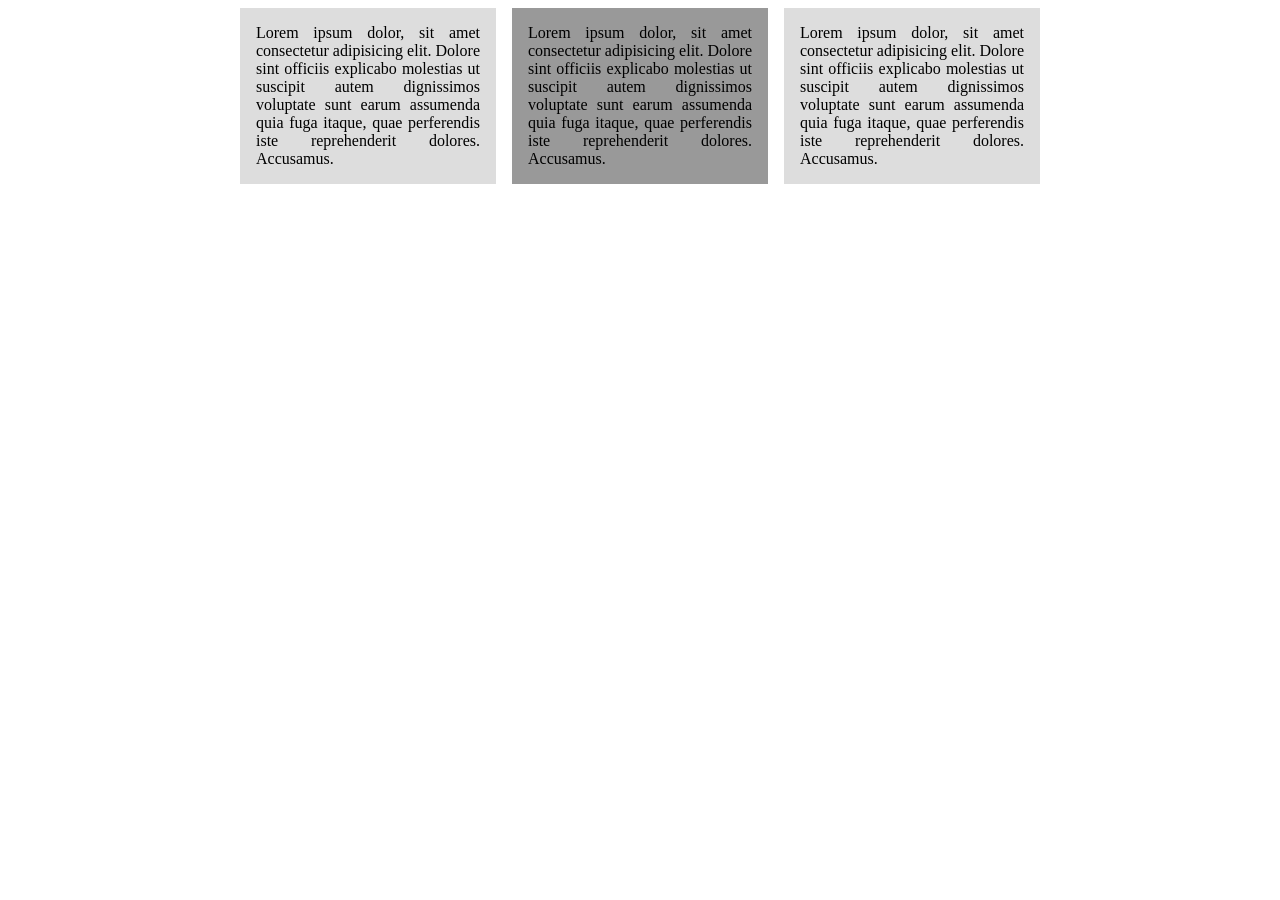
<file: Verkefni/test.html>
<!DOCTYPE html>
<html>
<head>
    <style>
        .wrapper{
            display: grid;
            grid-template-columns:1fr 1fr 1fr;
            text-align: justify;
            grid-column-gap: 1rem;
            margin: auto;
            max-width: 800px;
        }
        .wrapper > div{
            background-color: #999999;
            padding: 1rem;
        }

        .wrapper > div:nth-child(odd) {
            background-color: #ddd;
            padding: 1rem;
        }
    </style>
</head>
<body>
<div class="wrapper"> 
    <div>
    Lorem ipsum dolor, sit amet consectetur adipisicing elit. Dolore sint officiis explicabo molestias ut suscipit autem dignissimos voluptate sunt earum assumenda quia fuga itaque, quae perferendis iste reprehenderit dolores. Accusamus.
    </div>
    <div>
    Lorem ipsum dolor, sit amet consectetur adipisicing elit. Dolore sint officiis explicabo molestias ut suscipit autem dignissimos voluptate sunt earum assumenda quia fuga itaque, quae perferendis iste reprehenderit dolores. Accusamus.
    </div>
    <div>
    Lorem ipsum dolor, sit amet consectetur adipisicing elit. Dolore sint officiis explicabo molestias ut suscipit autem dignissimos voluptate sunt earum assumenda quia fuga itaque, quae perferendis iste reprehenderit dolores. Accusamus.
    </div>
</div>

</body>
</html>
</file>
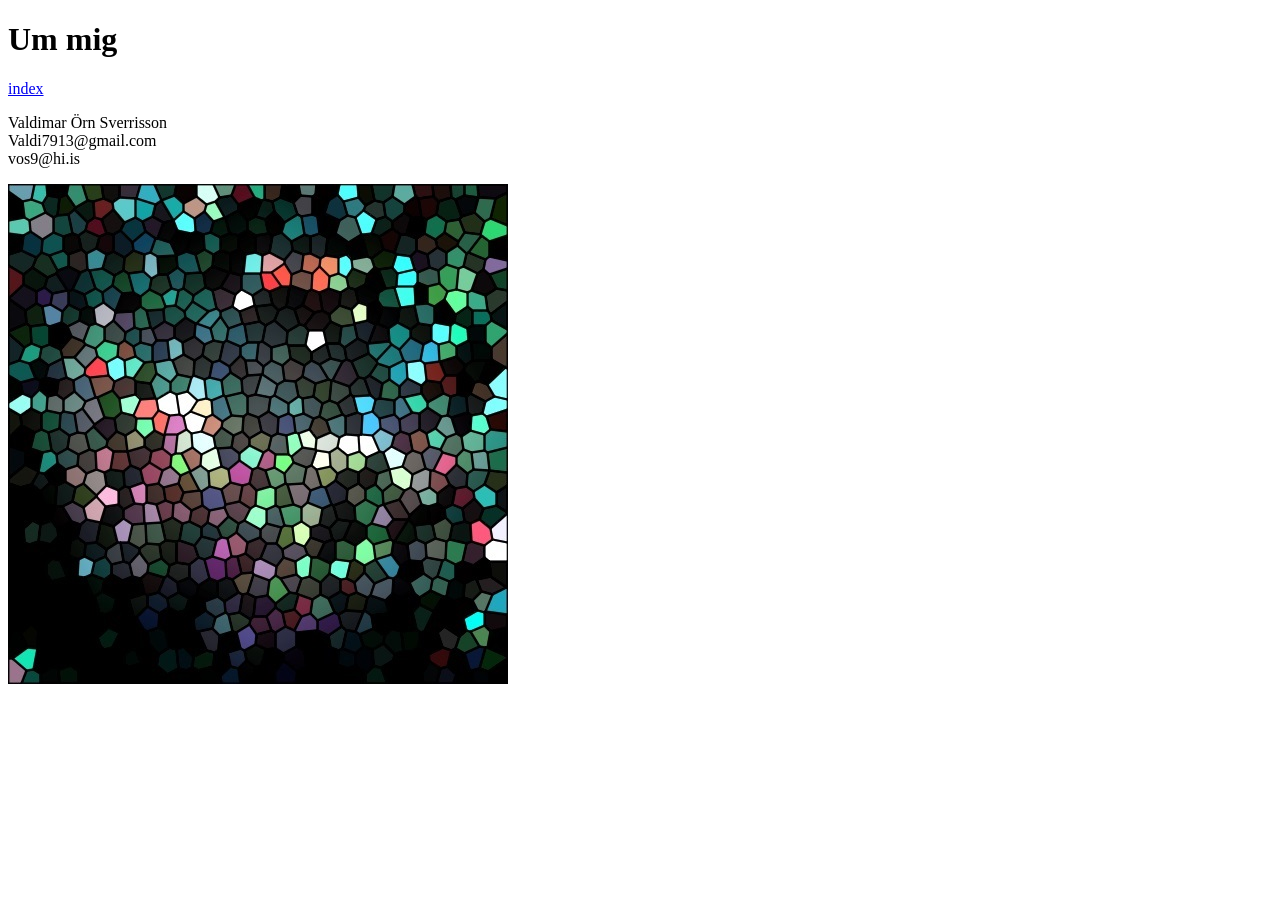
<file: Verkefni/verkefni1/about.html>
<!doctype html>
<html lang="is">
  <head>
    <meta charset="utf-8">
    <title>About me</title>
  </head>
  <h1>Um mig</h1>
  <body>
    <a href = index.html> index</a>
    <p>Valdimar Örn Sverrisson <br>
       Valdi7913@gmail.com <br>
       vos9@hi.is
    </p>
    <img src = 'img\Mosaic.jpg'alt = "" > 
  </body>
</html>
</file>
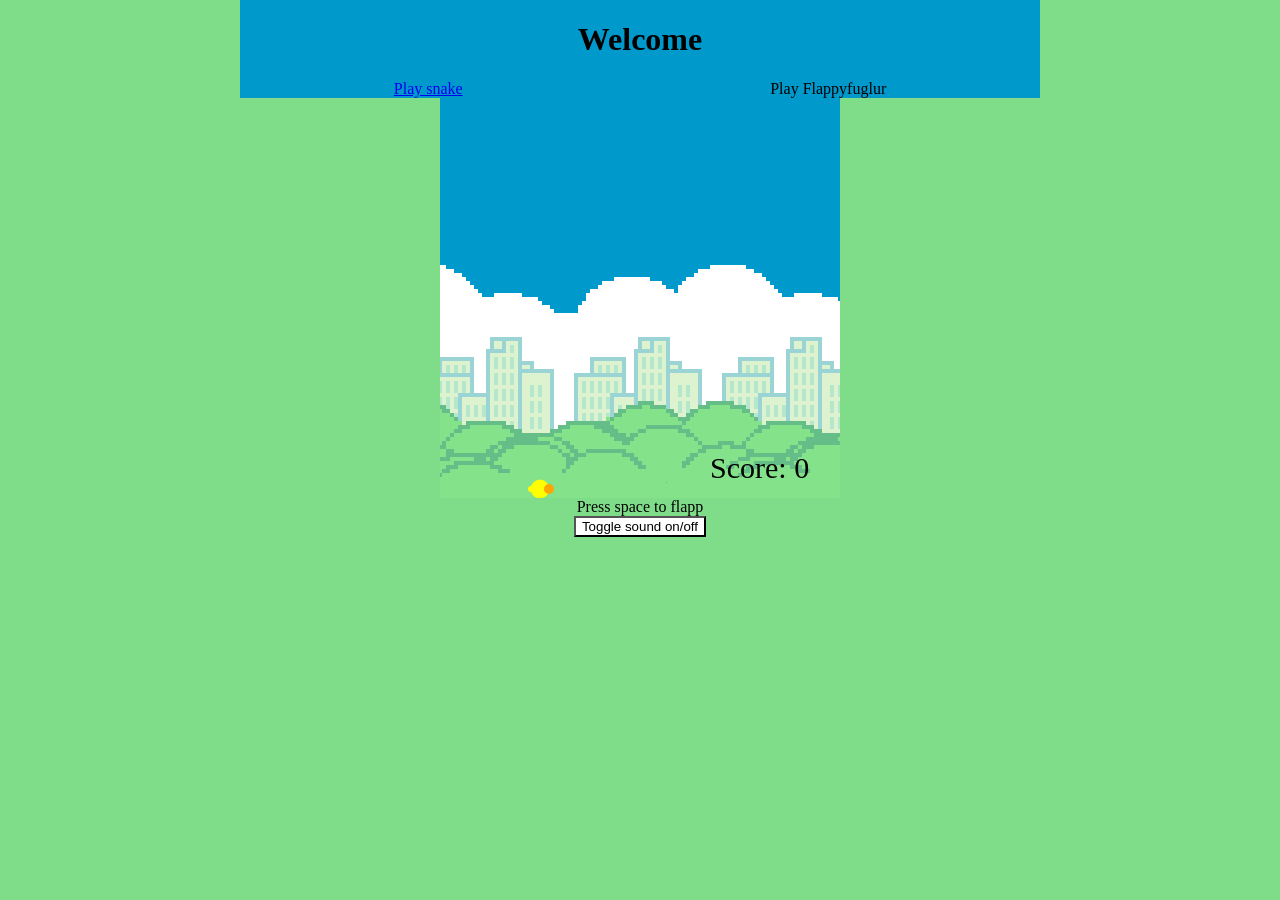
<file: Æfingar/Games/flappyfuglur.html>
<!doctype html>
<html lang="is">
    <head>
        <meta charset="utf-8">
        <title>Flappyfuglur</title>
        <link rel="stylesheet" href="styles.css">   
    </head>
    <body>
        <header>
            <h1>Welcome</h1>
            <div class="games">
                <a  href = "Snake.html">Play snake<a>
                <a> Play Flappyfuglur </a>
            </div>
        </header>
        <canvas id="gc"  width="400" height="400"></canvas>
        <script> 
            window.onload=function() {
                canv = document.getElementById("gc");
                ctx = canv.getContext("2d");
                document.addEventListener("keydown",keyPush);
                setInterval(game,1);
                document.getElementById('togglesound').onclick = function() {
                    if(sound){
                        sound = false;
                    } else {
                        sound = true;
                    }
                }
            }
            //Fuglurinn
            function fuglur() {
                this.dead = false;
                this.x = 100; 
                this.y = 200;
                this.v = 5;
                this.w = 1;
                this.a = 1.5;
                this.r = 9;
                this.die = function() {
                    this.v = 0;
                    this.a = 0;
                    this.dead = true;  
                }
                this.move = function() {
                    this.y += this.v/15;
                    this.v += this.a/5;
                    //reikna hallann
                    this.h = this.v*0.07/this.w;
                    //reikna hnitin
                    this.A = this.x + (this.r/Math.sqrt(1+this.h**2));
                    this.B = this.y + this.h*((this.r/Math.sqrt(1+this.h**2)));
                    this.C = this.x - (this.r/Math.sqrt(1+this.h**2));
                    this.D = this.y - this.h*((this.r/Math.sqrt(1+this.h**2)));
                    
                if(this.y+this.r>400) {
                        this.v = 0;
                        this.a = 0;
                    }
                }
                this.draw = function() {
                    //Búkur
                    ctx.beginPath();
                    ctx.strokeStyle = "yellow";
                    ctx.arc(this.x, this.y, this.r, 0, 2 * Math.PI);
                    ctx.stroke(); 
                    ctx.fillStyle = "yellow";
                    ctx.fill();   

                    ctx.beginPath();
                    ctx.strokeStyle = "orange";
                    ctx.arc(this.A, this.B, 5, 0, 2 * Math.PI);
                    ctx.closePath();
                    ctx.fillStyle = "orange";
                    ctx.fill();

                    ctx.beginPath();
                    ctx.strokeStyle = "yellow";
                    ctx.arc(this.C, this.D, 3, 0, 2 * Math.PI); 
                    ctx.closePath();
                    ctx.fillStyle = "yellow";
                    ctx.fill();
                    this.move();
                }          
                this.flap = function() {
                    this.v = -25;
                    this.a = 1.5;
                    flapp.currentTime = 0; 
                    flapp.play();
                }
                this.start = function() { 
                    this.y = 200;
                    this.v = 10;
                    this.a = 1.5;
                    this.dead = false;
                }
            }    
            //Boxin
            function Box() {
                this.x = 400;
                this.y = 400;
                this.h1 = Math.floor(Math.random()*canv.height*(5/6));
                this.h2 = 300 - this.h1;
                this.w = 60;
                this.v = -1;
                this.move = function() {
                    this.x += this.v;
                }
                this.draw = function() {
                    ctx.fillStyle="green";
                    ctx.fillRect(this.x,this.y,this.w,-this.h1);    
                    ctx.fillRect(this.x,0,this.w,this.h2);
                    this.move();
                }
                this.stop = function() {
                    this.v = 0;
                }
                this.start = function() {
                    this.v = 0.7;
                }
            }
            //Global variables
            fr = 0;
            score = 0;
            boxes = [];
            sound = true;
            fuglur = new fuglur();
            //Sounds
                var splatt = new Audio();
                var stig = new Audio();
                var flapp = new Audio();
            if (sound == true) {
                splatt = new Audio('sounds/splatt.mp3');
                stig = new Audio('sounds/stig.mp3');
                flapp = new Audio('sounds/flapp.mp3');
            }
            else if(sound == false) {
                splatt = new Audio('');
                stig = new Audio('');
                flapp = new Audio('');
            }
            //Background
            base_image = new Image();
            base_image.src = 'img/background2.png';
            //Tala sem fr eyskt um
            n = 1;
            //Leikurinn
            function game() {
                //Telja frame-in
                fr += 1;

                //Hversu margir kassar eru inna skjanum  
                if(fr%300 == 0) {
                boxes.push(new Box());
                }
                // Ertu dauður, ef ekki fáðu stig
                for (j = 0; j < boxes.length; j++) {
                    //ertu dauður?
                    if(fuglur.x > boxes[j].x && fuglur.x < boxes[j].x+boxes[j].w &&
                    (fuglur.y > boxes[j].y - boxes[j].h1 || fuglur.y < boxes[j].h2)) {
                        for (k = 0; k < boxes.length; k++){
                            boxes[k].v = 0;
                        } 
                        splatt.play(); 
                        fuglur.die();
                        n = 0;
                    } 
                    if(fuglur.x == boxes[j].x+boxes[j].w/2){
                        score += 1;
                        stig.currentTime = 0; 
                        stig.play();
                        console.log("here");
                    }   
                }
                
                //Teikna
                //Himinn
                ctx.drawImage(base_image, -fr%599, -100);
                //Box
                for (i = 0; i < boxes.length; i++) {
                    boxes[i].draw();
                }
                //Fuglinn
                fuglur.draw();  
                //Score
                ctx.fillStyle="black";
                ctx.font = "30px Comic-Sans";
                ctx.fillText("Score: "+ score ,270,380);
            }
            // Space
            function keyPush(evt) { 
                switch(evt.keyCode) {
                    case 32:
                        fuglur.flap();
                        if(fuglur.dead) {
                            fuglur.v = -20;
                            fuglur.a = 1.5;
                            boxes = [];
                            fuglur.dead = false;
                            n = 1;
                            score = 0;
                        }
                    break
                    }
                }
    </script>
        <p> Press space to flapp</p>
        <Button id ='togglesound'> Toggle sound on/off</Button>
    </body>
    </html>
</file>
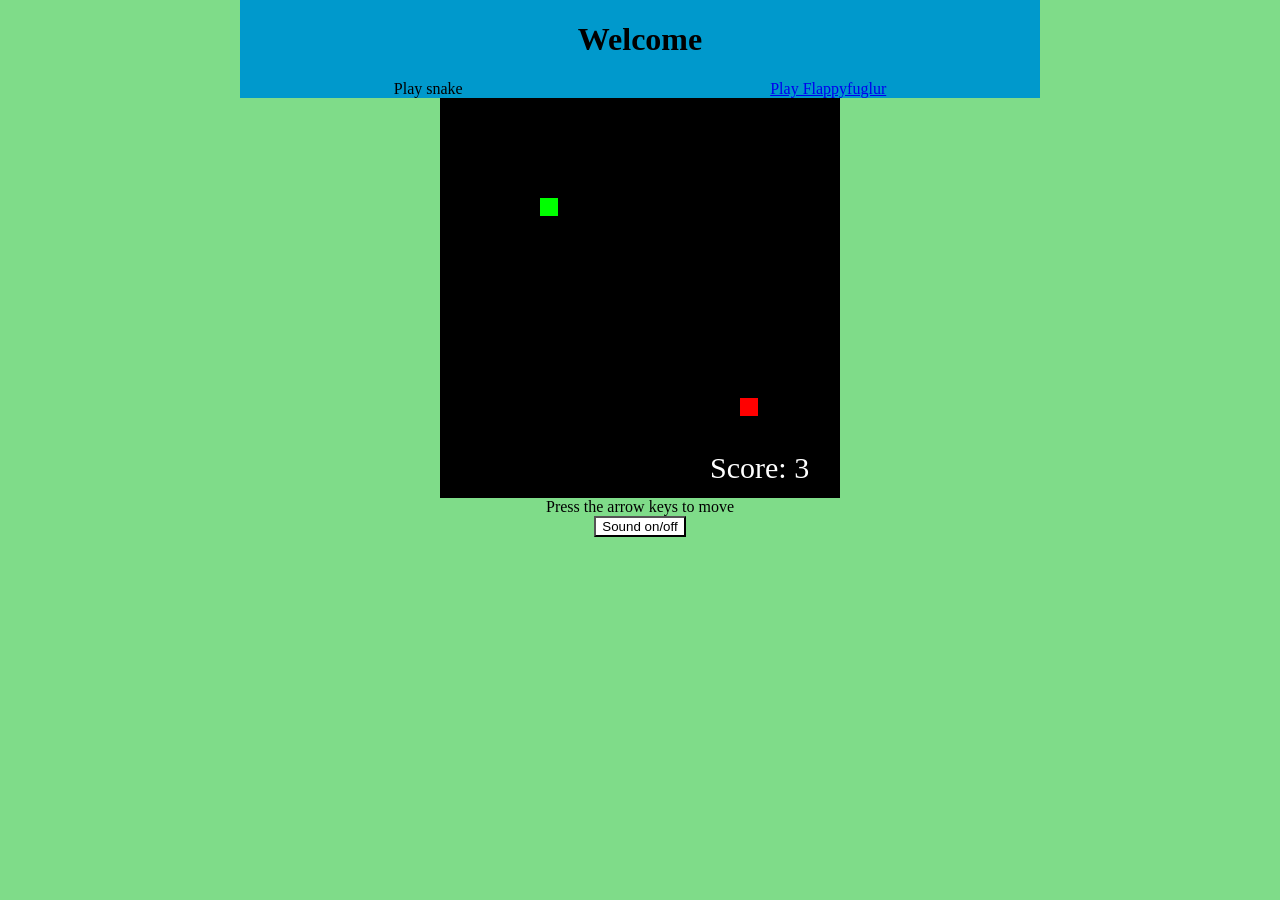
<file: Æfingar/Games/Snake.html>
<!doctype html>
<html lang="is">
    <head>
        <meta charset="utf-8">
        <title>Snake game</title>
        <link rel="stylesheet" href="styles.css">  

    </head>
    <body>
        <header>
            <h1>Welcome</h1>
            <div class="games">
                <a>Play snake<a>
                <a href = "flappyfuglur.html"> Play Flappyfuglur </a>
            </div>
        </header>
        <canvas id="gc" width="400" height="400"></canvas>
        <script>
    window.onload=function() {
        canv = document.getElementById("gc");
        ctx = canv.getContext("2d");
        document.addEventListener("keydown",keyPush);
        setInterval(game,1000/15);
        document.getElementById('togglesound').onclick = function() {
            if(sound){
                sound = false;
            } else {
                sound = true;
            }
        }
    }
    xv = yv = 0;
    px = py = 5;
    gs = tc = 20;
    ax = ay = 15;
    trail=[];
    tail = 3;
    var sound = false;
    var audio = new Audio();
    var playlist = new Array('sounds/eat1.mp3', 'sounds/eat2.mp3', 'sounds/eat3.mp3');
    var playlist2 = new Array('sounds/doh.mp3','sounds/super.mp3','sounds/beepboop.mp3','sounds/oof.mp3');
    moved = false;
    function game() {
        moved = false;
        px += xv;
        py += yv;

        lx = px - ax
        ly = py - ay

        if(px < 0) {
            px = tc - 1;
        }
        if(px > tc - 1) {
            px = 0;
        }
        if(py < 0) {
            py = tc - 1;  
        }
        if(py > tc -1) {
            py = 0;

        
        }
        ctx.fillStyle="black";
        ctx.fillRect(0,0,canv.width,canv.height);

        ctx.fillStyle="lime";
        for(var i=0;i<trail.length;i++) {
            ctx.fillRect(trail[i].x*gs,trail[i].y*gs,gs-2,gs-2);
            if(trail[i].x == px && trail[i].y == py) {
                tail = 3;
                audio.src = (playlist2[Math.floor(Math.random()*playlist2.length)]);
                if(sound) {
                audio.play();
                }
            }
        }

        trail.push({x:px,y:py});
        while(trail.length>tail) {
            trail.shift();
        }

        if(ax == px && ay == py) {
                tail ++;
                ax=Math.floor(Math.random()*tc);
                ay=Math.floor(Math.random()*tc);         
                audio.src = (playlist[Math.floor(Math.random()*playlist.length)]);
                if(sound) {
                audio.play();
                }
            }

        ctx.fillStyle="red";
        ctx.fillRect(ax*gs,ay*gs,gs-2,gs-2);

        ctx.fillStyle="white";
        ctx.font = "30px Comic-Sans";
        ctx.fillText("Score: "+ tail,270,380);
    }

    function keyPush(evt) {
        switch(evt.keyCode) {
            case 37:
                if(xv != 1 && moved == false){
                xv=-1;yv=0;
                moved = true;
                }
                break
            case 38:
                if(yv != 1 && moved == false){
                xv=0;yv=-1;
                moved = true;
                }
                break
            case 39:
                if(xv != -1 && moved == false){
                xv=1;yv=0;
                moved = true;
                }
                break
            case 40:
                if(yv != -1 && moved == false){
                xv=0;yv=1;
                moved = true;
                }
                break
        }
    }
        </script>
        <p> Press the arrow keys to move</p>
        <Button id= "togglesound"> Sound on/off </Button>
    </body>
</html>
</file>
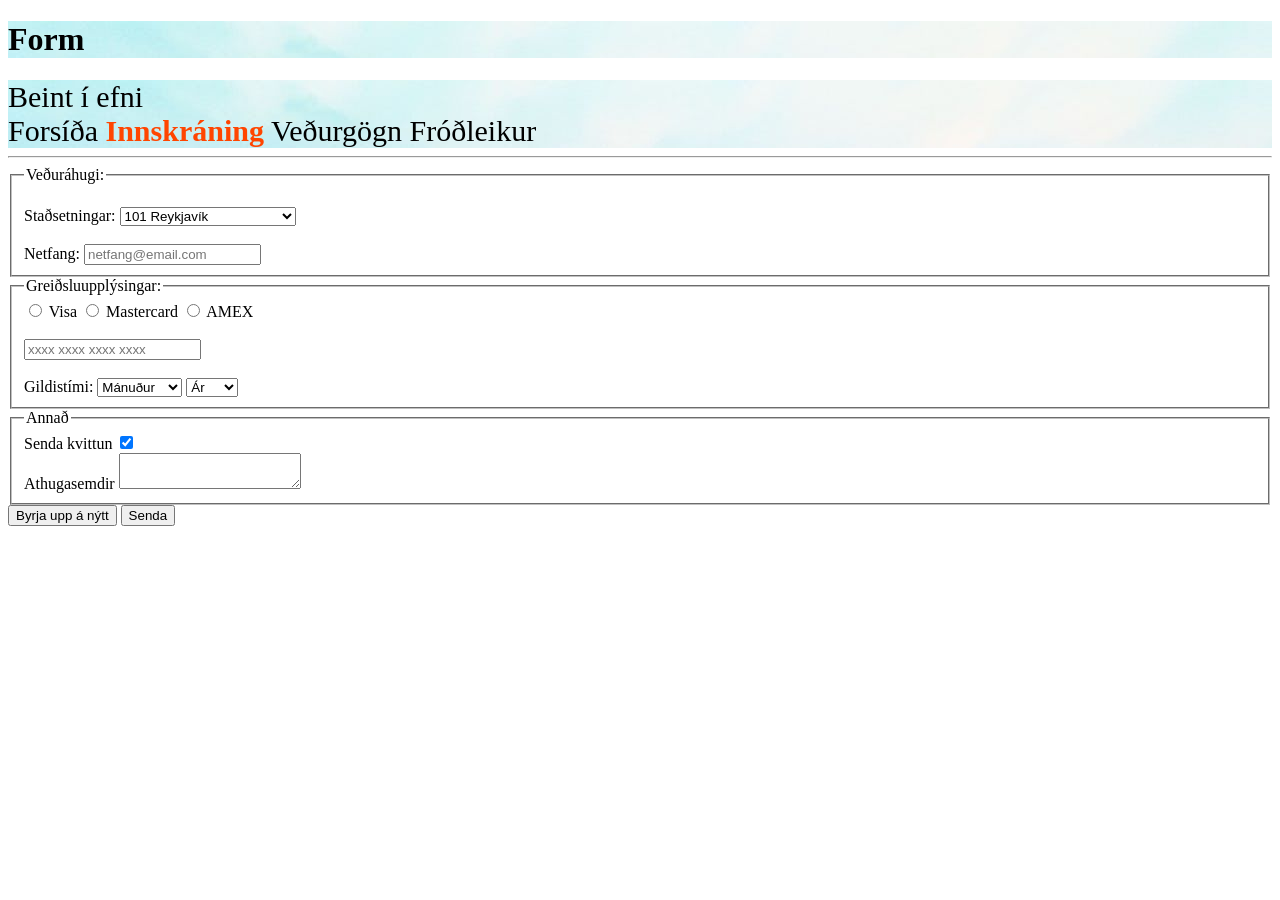
<file: Verkefni/verkefni2/pages/2innskraning.html>
<!doctype html>
<html lang="is">
  <head>
    <meta charset="utf-8">
    <title>Form</title>
    <link rel="stylesheet" href="../style/style.css">
  </head>
  <body>  
    <h1>Form</h1>
    <header class="linkur">
      <!-- Linkar að hinum síðunum-->
      <a href="3vedurgogn.html">Beint í efni</a>
      <nav>
        <a href = "../1forsida.html">Forsíða</a>
        <a href = "2innskraning.html"><strong>Innskráning</strong></a>
        <a href = "3vedurgogn.html">Veðurgögn</a>
        <a href = "4frodleikur.html">Fróðleikur</a>
      </nav>
    </header>
    <hr>
    <main>
      <form>
        <!--Veðuráhugi-->
        <fieldset>
          <legend>Veðuráhugi:</legend> <br>
          <!-- Staðsetning -->
          <label> Staðsetningar:</label>
          <select>
            <option> 101 Reykjavík </option>
            <option> 102 Reykjavík </option>
            <option> 103 Reykjavík </option>
            <option> 104 Reykjavík </option>
            <option> 105 Reykjavík </option>
            <option> 107 Reykjavík </option>
            <option> 108 Reykjavík </option>
            <option> 109 Reykjavík </option>
            <option> 110 Reykjavík </option>
            <option> 111 Reykjavík </option>
            <option> 112 Reykjavík </option>
            <option> 113 Reykjavík </option>
            <option> 116 Reykjavík </option>
            <option> 121 Reykjavík </option>
            <option> 123 Reykjavík </option>
            <option> 124 Reykjavík </option>
            <option> 125 Reykjavík </option>
            <option> 127 Reykjavík </option>
            <option> 128 Reykjavík </option>
            <option> 129 Reykjavík </option>
            <option> 130 Reykjavík </option>
            <option> 132 Reykjavík </option>
            <option> 161 Reykjavík </option>
            <option> 162 Reykjavík - Dreifbýli </option>
            <option> 170 Seltjarnarnesi </option>
            <option> 172 Seltjarnarnesi </option>
            <option> 190 Vogum </option> 
            <option> 191 Vogum </option>
            <option> 200 Kópavogi </option>
            <option> 201 Kópavogi </option>
            <option> 202 Kópavogi </option>
            <option> 203 Kópavogi </option>
            <option> 206 Kópavogi </option>
            <option> 210 Garðabæ </option>
            <option> 212 Garðabæ </option>
            <option> 220 Hafnarfirði </option>
            <option> 221 Hafnarfirði </option>
            <option> 222 Hafnarfirði </option>
            <option> 225 Garðabæ </option>
            <option> 230 Reykjanesbæ </option>
            <option> 232 Reykjanesbæ </option>
            <option> 233 Reykjanesbæ </option>
            <option> 235 Keflavíkurflugvelli </option>
            <option> 240 Grindavík </option>
            <option> 241 Grindavík </option>
            <option> 245 Suðurnesjabæ </option>
            <option> 246 Suðurnesjabæ </option>
            <option> 250 Suðurnesjabæ </option>
            <option> 251 Suðurnesjabæ </option>
            <option> 260 Reykjanesbæ </option>
            <option> 262 Reykjanesbæ </option>
            <option> 270 Mosfellsbæ </option>
            <option> 271 Mosfellsbæ </option>
            <option> 276 Mosfellsbæ </option>
            <option> 300 Akranesi </option>
            <option> 301 Akranesi </option>
            <option> 302 Akranesi </option>
            <option> 310 Borgarnesi </option>
            <option> 311 Borgarnesi </option>
            <option> 320 Reykholti í Borgarfirði </option>
            <option> 340 Stykkishólmi </option>
            <option> 341 Stykkishólmi </option>
            <option> 342 Stykkishólmi </option>
            <option> 345 Flatey á Breiðafirði </option>
            <option> 350 Grundarfirði </option>  
            <option> 351 Grundarfirði </option>  
            <option> 355 Ólafsvík </option>  
            <option> 356 Snæfellsbæ </option>  
            <option> 360 Hellissandi </option>  
            <option> 370 Búðardal </option>  
            <option> 371 Búðardal </option>  
            <option> 380 Reykhólahreppi </option>  
            <option> 381 Reykhólahreppi </option>  
            <option> 400 Ísafirði </option>  
            <option> 401 Ísafirði </option>  
            <option> 410 Hnífsdal </option>  
            <option> 415 Bolungarvík </option>  
            <option> 416 Bolungarvík </option>  
            <option> 420 Súðavík </option>  
            <option> 421 Súðavík </option>  
            <option> 425 Flateyri </option>  
            <option> 426 Flateyri </option>  
            <option> 430 Suðureyri </option>  
            <option> 431 Suðureyri </option>  
            <option> 450 Patreksfirði </option>  
            <option> 451 Patreksfirði </option>  
            <option> 460 Tálknafirði </option>  
            <option> 461 Tálknafirði </option>  
            <option> 465 Bíldudal </option>  
            <option> 466 Bíldudal </option>  
            <option> 470 Þingeyri </option>  
            <option> 471 Þingeyri </option>  
            <option> 500 Stað </option>  
            <option> 510 Hólmavík </option>  
            <option> 511 Hólmavík </option>  
            <option> 512 Hólmavík </option>  
            <option> 520 Drangsnesi </option>  
            <option> 524 Árneshreppi </option>  
            <option> 530 Hvammstanga </option>
            <option> 531 Hvammstanga </option>
            <option> 540 Blönduósi </option>
            <option> 541 Blönduósi </option>
            <option> 545 Skagaströnd </option>
            <option> 546 Skagaströnd </option>
            <option> 550 Sauðárkróki </option>
            <option> 551 Sauðárkróki </option>
            <option> 560 Varmahlíð </option>
            <option> 561 Varmahlíð </option>
            <option> 565 Hofsósi </option>
            <option> 566 Hofsósi </option>
            <option> 570 Fljótum </option>
            <option> 580 Siglufirði </option>
            <option> 581 Siglufirði </option>
            <option> 600 Akureyri </option>
            <option> 601 Akureyri </option>
            <option> 602 Akureyri </option>
            <option> 603 Akureyri </option>
            <option> 604 Akureyri </option>
            <option> 605 Akureyri </option>
            <option> 606 Akureyri </option>
            <option> 607 Akureyri </option>
            <option> 610 Grenivík </option>
            <option> 611 Grímsey </option>
            <option> 616 Grenivík </option>
            <option> 620 Dalvík </option>
            <option> 621 Dalvík </option>
            <option> 625 Ólafsfirði </option>
            <option> 626 Ólafsfirði </option>
            <option> 630 Hrísey </option>
            <option> 640 Húsavík </option>
            <option> 641 Húsavík </option>
            <option> 645 Fosshóli </option>
            <option> 650 Laugum </option>
            <option> 660 Mývatni </option>
            <option> 670 Kópaskeri </option>
            <option> 671 Kópaskeri </option>
            <option> 675 Raufarhöfn </option>
            <option> 676 Raufarhöfn </option>
            <option> 680 Þórshöfn </option>
            <option> 681 Þórshöfn </option>
            <option> 685 Bakkafirði </option>
            <option> 686 Bakkafirði </option>
            <option> 690 Vopnafirði </option>
            <option> 691 Vopnafirði </option>
            <option> 700 Egilsstöðum </option>
            <option> 701 Egilsstöðum </option>
            <option> 710 Seyðisfirði </option>
            <option> 711 Seyðisfirði </option>
            <option> 715 Mjóafirði </option>
            <option> 720 Borgarfirði (eystri) </option>
            <option> 721 Borgarfirði (eystri) </option>
            <option> 730 Reyðarfirði </option>
            <option> 731 Reyðarfirði </option>
            <option> 735 Eskifirði </option>
            <option> 736 Eskifirði </option>
            <option> 740 Neskaupstað </option>
            <option> 741 Neskaupstað </option>
            <option> 750 Fáskrúðsfirði </option>
            <option> 751 Fáskrúðsfirði </option>
            <option> 755 Stöðvarfirði </option>
            <option> 756 Stöðvarfirði </option>
            <option> 760 Breiðdalsvík </option>
            <option> 761 Breiðdalsvík </option>
            <option> 765 Djúpavogi </option>
            <option> 766 Djúpavogi </option>
            <option> 780 Höfn í Hornafirði </option>
            <option> 781 Höfn í Hornafirði </option>
            <option> 785 Öræfum </option>
            <option> 801 Selfossi </option> 
            <option> 800 Selfossi </option> 
            <option> 802 Selfossi </option> 
            <option> 803 Selfossi </option> 
            <option> 804 Selfossi </option> 
            <option> 805 Selfossi </option> 
            <option> 806 Selfossi </option> 
            <option> 810 Hveragerði </option>     
            <option> 815 Þorlákshöfn </option>     
            <option> 816 Ölfus </option>     
            <option> 820 Eyrarbakka </option>    
            <option> 825 Stokkseyri </option>    
            <option> 840 Laugarvatni </option>    
            <option> 845 Flúðum </option>     
            <option> 846 Flúðum </option>
            <option> 850 Hellu </option>     
            <option> 851 Hellu </option>     
            <option> 860 Hvolsvelli </option>     
            <option> 861 Hvolsvelli </option>     
            <option> 870 Vík </option>     
            <option> 871 Vík </option>     
            <option> 880 Kirkjubæjarklaustri </option>     
            <option> 881 Kirkjubæjarklaustri </option>
            <option> 900 Vestmannaeyjum </option>     
            <option> 902 Vestmannaeyjum </option>
          </select>
          <br>
          <br>
          <!-- Netfang -->
          <label>Netfang:</label>
          <input type="email" placeholder="netfang@email.com" required>
        </fieldset>
        <!-- Greiðsluupplýsingar -->
        <fieldset>
          <legend>Greiðsluupplýsingar:</legend>
          <input type="radio" name="Kortategundir" id="visa">
          <!-- Tegundir -->
          <label for="visa">Visa</label>
          <input type="radio" name="Kortategundir" id="Mastercard">
          <label for="Mastercard">Mastercard</label>
          <input type="radio" name="Kortategundir" id="AMEX">
          <label for="AMEX">AMEX</label>
          <br>
          <br>
          <input id="ccn" type="tel" pattern="[0-9\s]{13,19}+[0-9\s]{13,19}+[0-9\s]{13,19}+[0-9\s]{13,19}" maxlength="19" placeholder="xxxx xxxx xxxx xxxx">
          <br>
          <br>
          <label>Gildistími:</label>
          <!-- Gildistími -->
          <select>
            <option value=''>Mánuður</option>
            <option value='01'>janúar</option>
            <option value='02'>febrúar</option>
            <option value='03'>mars</option>
            <option value='04'>april</option>
            <option value='05'>maí</option>
            <option value='06'>júní</option>
            <option value='07'>júlí</option>
            <option value='08'>ágúst</option>
            <option value='09'>september</option>
            <option value='10'>oktober</option>
            <option value='11'>nóvember</option>
            <option value='12'>desember</option>
          </select> 
          <select>
            <option value=''>Ár</option>
            <option value='20'>2020</option>
            <option value='21'>2021</option>
            <option value='22'>2022</option>
            <option value='23'>2023</option>
            <option value='24'>2024</option>
            <option value='25'>2025</option>
            <option value='26'>2026</option>
            <option value='27'>2027</option>
            <option value='28'>2028</option>
            <option value='29'>2029</option>
            <option value='30'>2030</option>
          </select>
          <input class="inputCard" type="hidden"/>
        </fieldset>
        <!-- Annað -->
        <fieldset>
          <legend>Annað</legend>
          <!-- Kvittun -->
          <label> Senda kvittun </label>
          <input type="checkbox" checked>
          <br>
          <!-- Athugasemdir -->
          <label>Athugasemdir</label>
          <textarea placeholder="Skrifið hér"> </textarea> 
        </fieldset>
        <button type="reset"> Byrja upp á nýtt </button>
        <button> Senda </button>
      </form>
    </main>  
  </body>
</html>
</file>
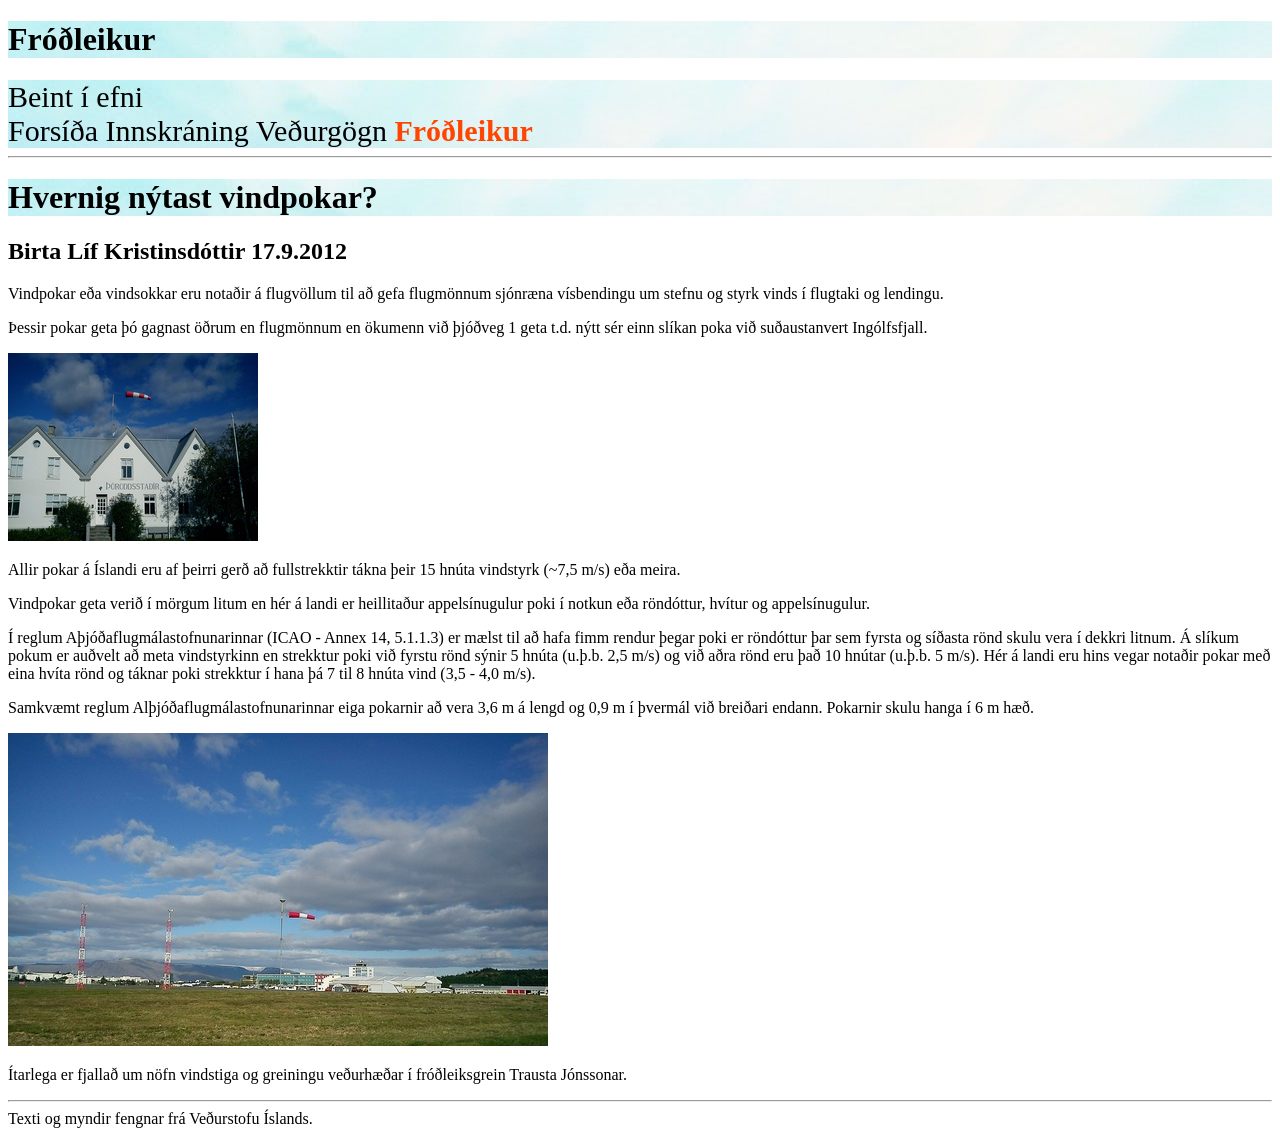
<file: Verkefni/verkefni2/pages/4frodleikur.html>
<!doctype html>
<html lang="is">
  <head>
    <meta charset="utf-8">
    <title>Fróðleikur</title>
    <link rel="stylesheet" href="../style/style.css"> 
  </head>
  <body>  
    <h1>Fróðleikur</h1>
    <header>
      <!-- Linkar að hinum síðunum-->
      <a href="3vedurgogn.html">Beint í efni</a>
      <nav>
        <a href = "../1forsida.html">Forsíða</a>
        <a href = "2innskraning.html">Innskráning</a>
        <a href = "3vedurgogn.html">Veðurgögn</a>
        <a href = "4frodleikur.html"><strong>Fróðleikur</strong></a>
      </nav>
    </header>
    <hr>
    <h1>Hvernig nýtast vindpokar?</h1>
    <h2>Birta Líf Kristinsdóttir 17.9.2012</h2>
    <p>Vindpokar eða vindsokkar eru notaðir á flugvöllum til að gefa flugmönnum sjónræna vísbendingu um stefnu og styrk vinds í flugtaki og lendingu.</p>
    <p>Þessir pokar geta þó gagnast öðrum en flugmönnum en ökumenn við þjóðveg 1 geta t.d. nýtt sér einn slíkan poka við suðaustanvert Ingólfsfjall.</p>
    <p><img src="../img/vindpoki1.jpg" alt="" title="Sérútbúinn vindpoki með fimm röndum á Þóroddsstöðum í Reykjavík." /></p>
    <p>Allir pokar á Íslandi eru af þeirri gerð að fullstrekktir tákna þeir 15 hnúta vindstyrk (~7,5 m/s) eða meira.</p>
    <p>Vindpokar geta verið í mörgum litum en hér á landi er heillitaður appelsínugulur poki í notkun eða röndóttur, hvítur og appelsínugulur.</p>
    <p>Í reglum Aþjóðaflugmálastofnunarinnar (ICAO - Annex 14, 5.1.1.3) er mælst til að hafa fimm rendur þegar poki er röndóttur þar sem fyrsta og síðasta rönd skulu vera í dekkri litnum. Á slíkum pokum er auðvelt að meta vindstyrkinn en strekktur poki við fyrstu rönd sýnir 5 hnúta (u.þ.b. 2,5 m/s) og við aðra rönd eru það 10 hnútar (u.þ.b. 5 m/s). Hér á landi eru hins vegar notaðir pokar með eina hvíta rönd og táknar poki strekktur í hana þá 7 til 8 hnúta vind (3,5 - 4,0 m/s).</p>
    <p>Samkvæmt reglum Alþjóðaflugmálastofnunarinnar eiga pokarnir að vera 3,6 m á lengd og 0,9 m í þvermál við breiðari endann. Pokarnir skulu hanga í 6 m hæð.</p>
    <p><img src="../img/vindpoki2.jpg" alt="" title="Vindpoki á Reykjavíkurflugvelli sýnir vindátt og -styrk. Fullstrekktur pokinn gefur til kynna að vindur sé 15 hnútar (7,5 m/s) eða meiri. Samkvæmt upplýsingum frá flugturni var vindurinn norðvest- lægur og 20 hnútar (10 m/s) þegar myndin var tekin 11.09.2012. Ljósmynd: Birta Líf Kristinsdóttir." /></p>
    <p>Ítarlega er fjallað um <a href="https://www.vedur.is/vedur/frodleikur/greinar/nr/1098">nöfn vindstiga og greiningu veðurhæðar</a> í fróðleiksgrein Trausta Jónssonar.</p>
    <hr>
    <a href="https://www.vedur.is/vedur/frodleikur/greinar/nr/2532">Texti og myndir fengnar frá Veðurstofu Íslands.</a>
  </body>
</html>
</file>
<file: Verkefni/Sýnilausnir/grid-overlay.css>
/* https://css-tricks.com/building-css-grid-overlay/ */
:root {
    --offset: 10px;
    --max_width: 1400px;
    --columns: 12;
    --gutter: 20px;
    --color: hsla(204, 75%, 75%, 0.25);
    --repeating-width: calc(100% / var(--columns));
    --column-width: calc((100% / var(--columns)) - var(--gutter));
    --background-width: calc(100% + var(--gutter));
    --background-columns: repeating-linear-gradient(
      to right,
      var(--color),
      var(--color) var(--column-width),
      transparent var(--column-width),
      transparent var(--repeating-width)
    );
  }
  
  html {
    position: relative;
  }
  
  html::before {
    content: '';
  
    position: absolute;
    top: 0;
    right: 0;
    bottom: 0;
    left: 0;
    
    margin-right: auto;
    margin-left: auto;
    
    width: calc(100% - (2 * var(--offset)));
    max-width: var(--max_width);
    min-height: 100vh;
    background-image: var(--background-columns);
    background-size: var(--background-width) 100%;
    z-index: 1000;
    pointer-events: none;
  }
</file>
<file: Verkefni/Sýnilausnir/grid.css>
.grid {
    max-width: 1400px;
    margin: 0 auto;
    overflow: hidden;
  }
  
  .row {
    display: flex;
    flex-wrap: wrap;
    margin-left: -10px;
    margin-right: -10px;
  }
  
  .col {
    padding-left: 10px;
    padding-right: 10px;
    width: 100%;
  }
  
  .col-1 {
    width: 8.333333333%;
  }
  
  .col-2 {
    width: 16.66666667%;
  }
  
  .col-3 {
    width: 25%;
  }
  
  .col-4 {
    width: 33.33333333%;
  }
  
  .col-5 {
    width: 41.66666667%;
  }
  
  .col-6 {
    width: 50%;
  }
  
  .col-7 {
    width: 58.33333333;
  }
  
  .col-8 {
    width: 66.66666667%;
  }
  
  .col-9 {
    width: 75%;
  }
  
  .col-10 {
    width: 83.33333333%;
  }
  
  .col-11 {
    width: 91.66666667%;
  }
  
  .col-12 {
    width: 100%;
  }
  
  .offset-col-1 {
    margin-left: 8.333333333%;
  }
  
  .offset-col-2 {
    margin-left: 16.66666667%;
  }
  
  .offset-col-3 {
    margin-left: 25%;
  }
  
  /*
  medium—upp að 800px
  */
  @media (max-width: 799px) {
    .col-md-1 {
      width: 8.333333333%;
    }
  
    .col-md-2 {
      width: 16.66666667%;
    }
    
    .col-md-3 {
      width: 25%;
    }
    
    .col-md-4 {
      width: 33.33333333%;
    }
    
    .col-md-5 {
      width: 41.66666667%;
    }
  
    .col-md-6 {
      width: 50%;
    }
    
    .col-md-7 {
      width: 58.33333333;
    }
  
    .col-md-8 {
      width: 66.66666667%;
    }
    
    .col-md-9 {
      width: 75%;
    }
  
    .col-md-10 {
      width: 83.33333333%;
    }
  
    .col-md-11 {
      width: 91.66666667%;
    }
  
    .col-md-12 {
      width: 100%;
    }
  
    .offset-col-md-1 {
      margin-left: 8.333333333%;
    }
  
    .offset-col-md-2 {
      margin-left: 16.66666667%;
    }
    
    .offset-col-md-3 {
      margin-left: 25%;
    }
  }
  
  /*
  small—upp að 500px
  */
  @media (max-width: 499px) {
    .col-sm-1 {
      width: 8.333333333%;
    }
  
    .col-sm-2 {
      width: 16.66666667%;
    }
    
    .col-sm-3 {
      width: 25%;
    }
    
    .col-sm-4 {
      width: 33.33333333%;
    }
    
    .col-sm-5 {
      width: 41.66666667%;
    }
  
    .col-sm-6 {
      width: 50%;
    }
    
    .col-sm-7 {
      width: 58.33333333;
    }
  
    .col-sm-8 {
      width: 66.66666667%;
    }
  
    .col-sm-9 {
      width: 75%;
    }
    
    .col-sm-10 {
      width: 83.33333333%;
    }
  
    .col-sm-11 {
      width: 91.66666667%;
    }
  
    .col-sm-12 {
      width: 100%;
    }
  
    .offset-col-sm-1 {
      margin-left: 8.333333333%;
    }
  
    .offset-col-sm-2 {
      margin-left: 16.66666667%;
    }
    
    .offset-col-sm-3 {
      margin-left: 25%;
    }
  }
</file>
<file: Verkefni/Sýnilausnir/styles.css>
/*
Global stílar
*/

* {
    margin: 0;
    padding: 0;
    box-sizing: border-box;
  }
  
  body {
    font-size: 16px;
    font-family: 'Open Sans', helvetica, arial, sans-serif;
    color: #222222;
  }
  
  a {
    color: #222222;
  }
  
  button {
    background-color: #222222;
    color: #eeeeee;
    border: 1px solid #000000;
    border-radius: 5px;
    padding: 0.5rem;
    word-break: initial;
  
    transition:
      color 300ms ease-in-out,
      background-color 300ms ease-in-out ;
  }
  
  button:hover {
    background-color: #eeeeee;
    color: #222222;
  }
  
  button:active {
    background-color: #222222;
    color: #eeeeee;
    border: 1px solid #000000;
  }
  
  h1, h2, h3, h4 {
    font-family: 'Montaga', Georgia, serif;
  }
  
  /*
  Header
  */
  header {
    margin-bottom: 2rem;
  
    width: 100%;
    height: 100vh;
  
    display: flex;
    
    background-image: url(img/background.jpg);
    background-size: cover;
    background-attachment: fixed;
  }
  
  header .content {
    margin: auto;
    width: 100%;
    text-align: center;
    color: #eeeeee;
  }
  
  header h1 {
    font-size: 6vmax;
  }
  
  header h2 {
    font-size: 3vmax;
  }
  
  /*
  Meginmál
  */
  
  main {
    padding-left: 10px;
    padding-right: 10px;
  }
  
  /*
  Events
  */
  
  .events {
    margin-bottom: 2rem;
  }
  
  .events .col {
    margin-bottom: 2rem;
  }
  
  .event {
    position: relative;
    
    width: 100%;
    height: 100%;
    min-height: 250px;
  
    background-color: #cccccc;
  
    word-break: break-word;
  }
  
  .event:last-child {
    margin-right: 0;
  }
  
  .event h3 {
    margin-bottom: 1rem;
  }
  
  .event p {
    margin-bottom: 1rem;
    font-style: italic;
  }
  
  .event ul {
    list-style: none;
    font-style: italic;
  }
  
  .event .card {
    position: absolute;
    display: flex;
    left: 0; right: 0; top: 0; bottom: 0;
    transform-style: preserve-3d;
    transition: transform 300ms ease-in-out;
  }
  
  .event:hover .card {
    transform: rotateY(180deg);
  }
  
  .event .face {
    position: absolute;
    width: 100%;
    height: 100%;
    backface-visibility: hidden;
    padding: 0.5rem;
  }
  
  .event .face.back {
    transform: rotateY(180deg);
  }
  
  .event .front {
    display: flex;
  }
  
  .event .front h3 {
    margin: auto;
    font-size: 2em;
    text-align: center;
  }
  
  .event .back {
    height: 100%;
  
    display: flex;
    flex-direction: column;
    justify-content: space-between;
  }
  
  /* books */
  
  .books {
    margin-bottom: 2rem;
  }
  
  .books .col {
    margin-bottom: 2rem;
  }
  
  .book {
    margin-right: 1rem;
    margin-bottom: 2rem;
    width: 100%;
    height: 100%;
    min-width: 160px;
  
    display: flex;
    flex-direction: column;
  
    background-color: #cccccc;
  }
  
  .book > .content {
    padding: 0.5rem;
    border: 1px solid #999999;
    border-top: 0;
    
    flex: 1;
  
    display: flex;
    flex-direction: column;
    justify-content: space-between;
  }
  
  .book .image {
    height: 200px;
    overflow: hidden;
  }
  
  .book .image img {
    object-fit: cover;
    width: 100%;
    height: 200px;
  
    transition: transform 300ms ease-in-out ;
  }
  
  .book:hover .image img {
    transform: scale(1.3);
  }
  
  .book h3 {
    margin-bottom: 0.5rem;
    font-size: 1.5rem;
  }
  
  .book h4 {
    margin-bottom: 1rem;
    font-size: 0.875rem;
    font-weight: normal;
    text-transform: uppercase;
  }
  
  .book .buy {
    display: flex;
    justify-content: space-between;
    align-items: center;
  }
  
  .book .buy .price {
    margin-right: 0.5rem;
  }
</file>
<file: Verkefni/verkefni3/styles.css>
html {
    font-size: 16px;
}

body{
    text-align: center;
    margin: 0;
}

main{
    max-width: 1000px;
    margin: 0 auto;
}

header {
    top: 0;
    right: 0;
    left: 0;
    padding: 1rem;
    background-color: #eeeeee;
    font-size: 1rem;
    text-align: center;
    position: fixed;
}

main p:first-of-type{
    text-align: left;
    margin-top: 2rem;
    margin-bottom: 2rem;
    font-size: 2rem;
}

.sr-only{
    display: none;
}

footer{
    margin: 0rem;
    padding: 0.1rem;
    background-color: #eeeeee;
    font-size: 1rem;
    text-align: center;
}

figure img {
    margin-top: 4.35rem;
    clear: both;
}

figcaption{
    font-size: 1rem;
}

section img{
    float: left;
    padding-right: 1rem;
    padding-bottom: 1rem;
}

ul{
    list-style: none;
    height: 5rem;
}

ul li{
    float: left;
    width: 31.3%;
    margin: 1%;
}

ul li a{
    min-height: 6rem;
    display: block;
    font-size: 1.5rem;
    padding: 1rem;
    border:1px dotted #333333;
    box-sizing: border-box;
}


ul li a:hover{
    background-color: #999999;
}

ul li a:focus{
    background-color: #999999;
}


h2{
    clear: left;
    text-align: left;
    font-size: 6rem;
    margin-top: 2rem;
    margin-bottom: 2rem;
}

section h3 {
    font-size: 3rem;
    margin-bottom: 2rem;
    text-align: left;
    font-weight: bold;
}

main section p {
    font-size: 1.5rem !important;
    text-align: left;
}

main section p:first-of-type::first-line{
    font-size: 2.8125rem;
    
}

main section p:first-of-type:first-letter{
    font-size: 5.625rem;
}

section:hover p{
    background-color: #999999;
}
</file>
<file: Verkefni/verkefni4/styles.css>
* {
  /* einfalt „reset“ */
  margin: 0;
  padding: 0;
  box-sizing: border-box;
}

body {
  font-size: 16px;
  /* todo, skilgreina meginmáls leturgerð */
  font-family:'Open Sans','Helvetica','Arial','sans-serif';
  color: #222222;
  background-color: #eeeeee;
}

a {
  color: #222222;
}

h1, h2, h3, h4 {
  /* todo, leturgerðir fyrir fyrirsagnir */
  font-family:'Montaga','Georgia','serif';
}

/* header */
header {
  background-image: url(img/background.jpg);
  background-attachment: fixed;
  display: flex;
  flex-direction: column;
  align-items: center;
  justify-content: center;
  height: 100vh;
  flex-flow: column wrap;
}

header h1{
  display: inline-flex;
  flex-wrap: wrap;
  color: white;
  font-size: 4rem;
} 

header h2{
  display: inline-flex;
  flex-wrap: wrap;
  color: white;
  font-size: 2rem;
}

/* Halda utanum events og books */

main{
  display: flex;
  flex-direction: column;
  max-width: 800px;
  margin: auto;
}

main h2{
  display: flex;
  margin-top: 1rem;
}

/* events */


#events{
  display: flex;
  flex-wrap: wrap;
  flex-direction: row; 
  justify-content: space-around; 
  align-items: stretch;
  min-width: 30%;
}


.event{
  display: flex;
  flex-wrap: wrap;
  flex-direction: column;
  justify-content: space-between;
  flex: 1;
  padding: 0.5rem;
  background-color:#cccccc;
  min-width: 200px;
  text-align: center;
}

.event1{
  margin-right: 1.5rem;
}

.event3{
  margin-left: 1.5rem;
}

h3{
  word-wrap: break-word;
}

.italic {
  word-wrap: break-word;
  font-style: italic;
}
/* books */

#books{
  display: flex;
  flex-wrap: wrap;
  flex-direction: row; 
  
}

.book{
  display: flex;
  flex-wrap: wrap;
  flex-direction: column;
  flex: 1;
  margin: 0.5rem;
  min-width: 160px;
  justify-content: stretch;
  background-color:#cccccc;
}

.book1{
  margin-left: 0;
}

.book4{
  margin-right: 0;
}

.text{
  display: flex;
  flex-direction: column;
  flex: 1;
  justify-content: flex-start;
  padding: 0.5rem;
  font-style: normal;
}

.verd{
  display: flex;
  flex-direction: row;
  justify-content: space-between;
  justify-items: flex-end;
  padding: 0.5rem;
}


div img{
  height: 200px;
  object-fit: cover;
  width: 100%;
}


button {
  /* todo, stílar fyrir kaupa button */
  background-color: #222222;
  color: white;
  width: 5rem;
  height: 2rem;
  border-radius: 0.3rem;
}

button:hover{
  background-color: gray;
}
</file>
<file: Verkefni/verkefni5/grid.css>
.grid {
    max-width: 1400px;
    margin: 0 auto;
    overflow: hidden;
  }
  
  .row {
    display: flex;
    flex-wrap: wrap;
    justify-content: space-between;
  }
  
  /* almennar stærðir */x
  
 .col{
   margin: 0;
 }
  
  .col-1 {
    width: 8.333333333%;
  }
  
  .offset-col-1 {
    margin-left: 8.333333333%;
  }
  .col-3{
    width:25%
  }

  .col-4{
    width: 32.333333333%;
  }

  .col-12{
    width: 100%;
  }
  /* medium—upp að 800px */
  @media (max-width:800px){
    .col-4{
      width: 83.333333%;
      margin-left: 8.333333%;
    }    
    .col-3{
      width: 41.6667%;
      margin:auto;
    }
    .offset-col-1{
      margin-left: 8.33333%;
    }
  }
  
  @media (max-width:500px){
    .col-4{
      width: 83.333333%;
      margin-left: 8.333333%;
    }    
    .col-3{
      width: 83.33333%;
      margin-left: 8.33333%;
    }
  }
  /* small—upp að 500px */
</file>
<file: Verkefni/verkefni5/styles.css>
/*
Global stílar
*/

* {
    margin: 0;
    padding: 0;
    box-sizing: border-box;
  }
  
  body {
    font-size: 16px;
    font-family: 'Open Sans', helvetica, arial, sans-serif;
    color: #222222;
  }
  
  .long {
    word-wrap: break-word;
  }

  a {
    color: #222222;
  }
  
  button {
    background-color: #222222;
    color: white;
    width: 5rem;
    height: 2rem;
    border-radius: 0.3rem;
  }
  
  button:hover{
    color: #222222;
    transition: ease-in-out 300ms;
    background-color: white;
  }

  h1, h2, h3, h4 {
    font-family: 'Montaga', Georgia, serif;
  }
  
  h1{
    font-size: 4rem;
  }

  h2{
    font-size: 2rem;
    
  }
  /* Header */
  header{
    display: flex;
    flex-direction: column;
    height: fit-content;
    color: white;
    background-image: url(img/background.jpg);
    background-attachment: fixed;  
    height: 100vh;
    align-items: center;
    justify-content: center;
  }
    
  /* Meginmál */
  body h2{
    margin-top: 1rem;
    margin-bottom: 1rem;
  }  

  p{
    word-wrap: break-word;
  }
  /* Events */
  .events{
    display: flex;
    width:100%;
    text-align: center;
    vertical-align: middle;
  }
  
  .event{
    display: flex;
    flex-direction: column;
    background-color: #cccccc;
    
  }

  .card{
    transform-style: preserve-3d;
    height: 100%;
    width: 100%;
    transition: transform 0.3s ease-in-out;
  }

  .container{
    height: 100%;
    width:100%;
  }

  .container:hover .card{
    transform: rotateY(180deg);
  }

  .face{
    width: 100%;
    backface-visibility: hidden;
  }

  .front{
    vertical-align: middl;
    height: 100%;
    width: 100%;
  }

  .back{
    transform: rotateY(180deg);
  }

  
  /* Books */
  .books{
    padding: 1rem;
    max-width: 1400px;
  }  

  .book{
    background-color: #cccccc;
    margin:0 auto;
  }

  .text{
    padding: 0.5rem;
  }

  div img{
    height: 200px;
    width: 100%;
    object-fit: cover;
  }

  .img-wrapper {
    overflow: hidden;
  }
  
  .image:hover {
    transform:scale(1.3);
    transition: ease-in-out;
    transition: 300ms;
  }
</file>
<file: Æfingar/Games/styles.css>
html{
    background-color: #7fdc89;
    font-family: 'Times New Roman', Times, serif;
}

body{
    display: flex;
    flex-direction: column;
    flex: 1;
    margin: auto;
}

header{
    background: #0099CC; ;
    display: flex;
    margin: auto;
    flex-direction: column;
    text-align: center;
    width: 800px;
}

a{
    display: flex;
    align-content: space-around;
}


canvas{
    display:flex;
    margin: auto;
    max-width: 400px;
    background-color: black;
    border: 1rem;
}

p{
    display: flex;
    margin: auto;
    text-align: center;
    
}

button{
    display:flex;
    margin: auto;
    background-color: #ffffff;
}

.games{
    display: flex;
    flex-direction: row;
    width: 100%;
    justify-content: space-evenly;
}

.visited{
    text-decoration:none;
    color: #cccccc;
}
</file>
<file: Verkefni/verkefni2/style/style.css>
html{
    font-family: "Times";
}

header {
    margin: none;
    padding: 0px;
    text-align: Left;
    background-image: url(../img/cloud.jpg);
    color: black;
    font-size: 30px;
  }

h1 {
    margin: none;
    background-image: url(../img/cloud.jpg);
}

strong {
    color: orangered;
}

a{
    text-decoration: none;
    color: black;
    }
    
    a:visited{
    text-decoration: none;
    color: black
    }

.linkur{
    text-shadow: black
}
</file>
